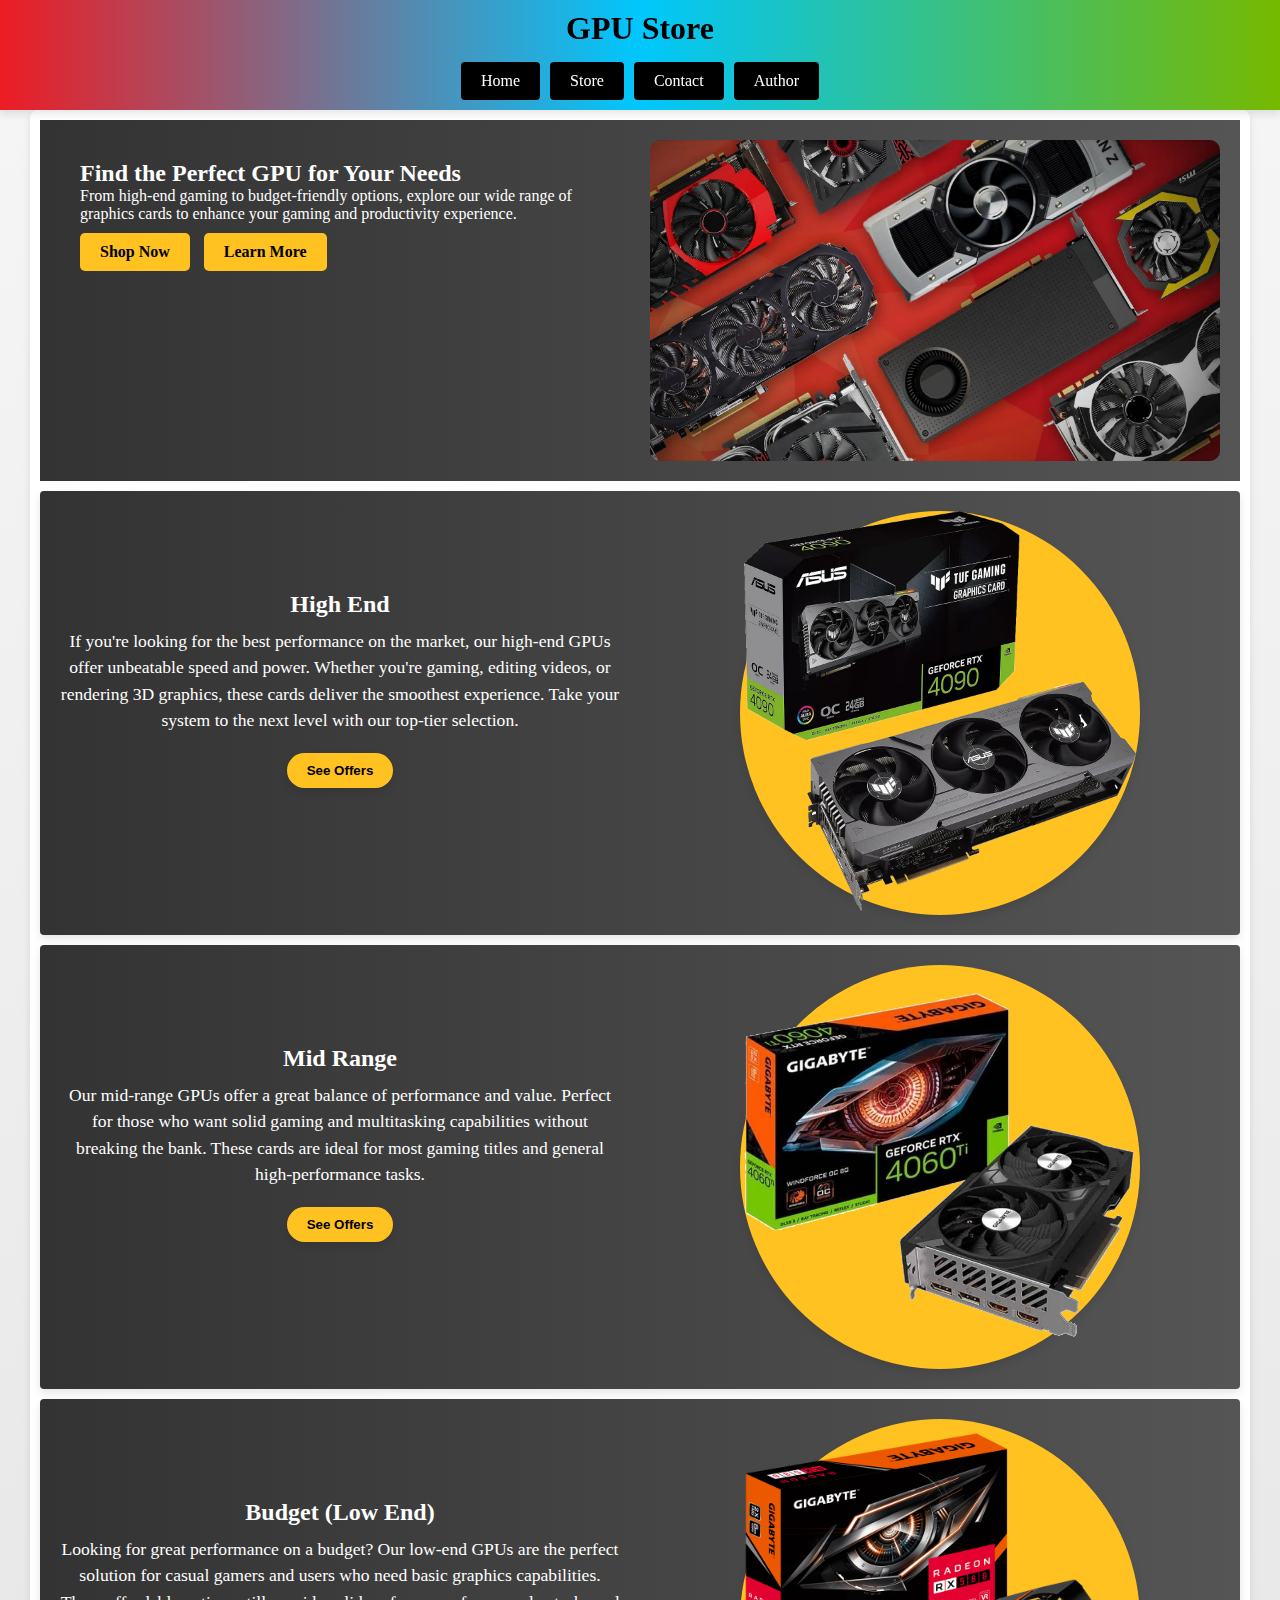
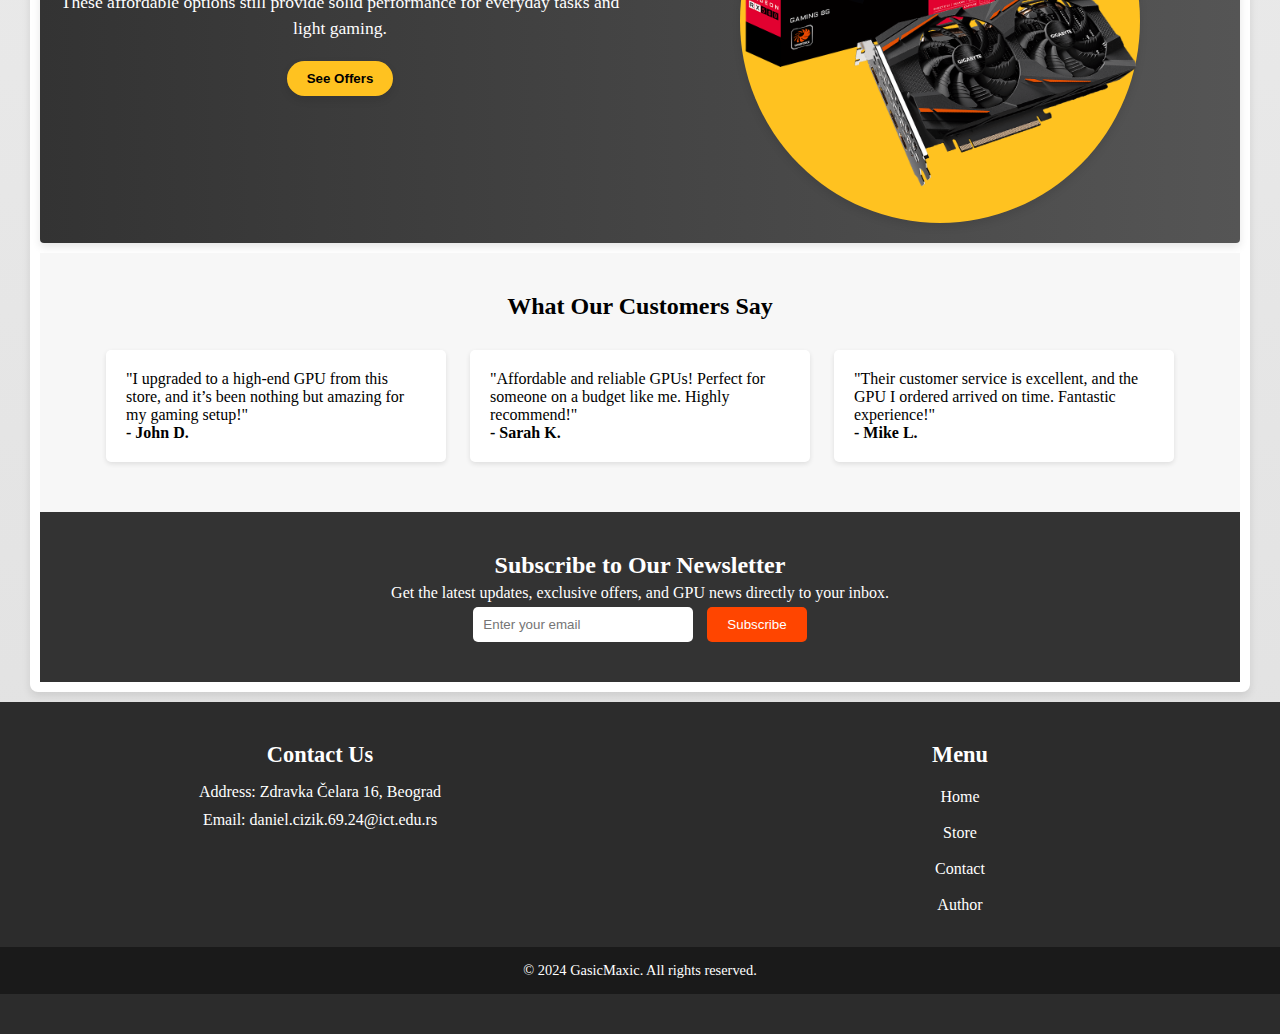
<file: index.html>
<!DOCTYPE html>
<html lang="en">
  <head>
    <meta charset="UTF-8" />
    <meta name="viewport" content="width=device-width, initial-scale=1.0" />
    <meta
      name="description"
      content="Browse our wide selection of high-end, mid-range, and budget graphic cards from top manufacturers like Nvidia, AMD, and Intel. Find the perfect GPU for gaming, video editing, and more, with detailed specifications and competitive prices."
    />
    <link rel="stylesheet" href="css/style.css" />
    <title>GPU.shop</title>
  </head>
  <body>
    <div id="wrapper">
      <header id="header">
        <h1>GPU Store</h1>
        <nav>
          <ul>
            <li>
              <a href="index.html">Home</a>
            </li>
            <li>
              <a href="/store/store.html">Store</a>
            </li>
            <li>
              <a href="#">Contact</a>
            </li>
            <li>
              <a href="#">Author</a>
            </li>
          </ul>
        </nav>
      </header>

      <div id="main">
        <!-- Hero Section -->
        <section class="hero">
          <div class="hero-text">
            <h2>Find the Perfect GPU for Your Needs</h2>
            <p>
              From high-end gaming to budget-friendly options, explore our wide
              range of graphics cards to enhance your gaming and productivity
              experience.
            </p>
            <div class="cta-buttons">
              <a href="/store/store.html">Shop Now</a>
              <a href="#">Learn More</a>
            </div>
          </div>
          <img
            src="img/banner.png"
            alt="Best gpus 2024:GPUs for every budget"
          />
        </section>

        <!-- Offers Section (Your Code) -->
        <div id="offers">
          <!-- High End Section -->
          <div class="offer">
            <div class="left">
              <div class="text">
                <h2>High End</h2>
                <p>
                  If you're looking for the best performance on the market, our
                  high-end GPUs offer unbeatable speed and power. Whether you're
                  gaming, editing videos, or rendering 3D graphics, these cards
                  deliver the smoothest experience. Take your system to the next
                  level with our top-tier selection.
                </p>
              </div>
              <div class="button">
                <a href="store/store.html?category=high-end">
                  <button>See Offers</button>
                </a>
              </div>
            </div>
            <div class="offerImage">
              <div class="offerImageBackground">
                <img
                  src="img/high-end-gpu.png"
                  alt="A three fan high end graphics card"
                />
              </div>
            </div>
          </div>

          <!-- Mid Range Section -->
          <div class="offer">
            <div class="left">
              <div class="text">
                <h2>Mid Range</h2>
                <p>
                  Our mid-range GPUs offer a great balance of performance and
                  value. Perfect for those who want solid gaming and
                  multitasking capabilities without breaking the bank. These
                  cards are ideal for most gaming titles and general
                  high-performance tasks.
                </p>
              </div>
              <div class="button">
                <a href="store/store.html?category=mid-range">
                  <button>See Offers</button>
                </a>
              </div>
            </div>
            <div class="offerImage">
              <div class="offerImageBackground">
                <img
                  src="img/mid-range-gpu.png"
                  alt="Mid range graphics card with dual fans"
                />
              </div>
            </div>
          </div>

          <!-- Budget/Low-End Section -->
          <div class="offer">
            <div class="left">
              <div class="text">
                <h2>Budget (Low End)</h2>
                <p>
                  Looking for great performance on a budget? Our low-end GPUs
                  are the perfect solution for casual gamers and users who need
                  basic graphics capabilities. These affordable options still
                  provide solid performance for everyday tasks and light gaming.
                </p>
              </div>
              <div class="button">
                <a href="store/store.html?category=budget">
                  <button>See Offers</button>
                </a>
              </div>
            </div>
            <div class="offerImage">
              <div class="offerImageBackground">
                <img
                  src="img/low-end-gpu.png"
                  alt="Budget-friendly low-end graphics card"
                />
              </div>
            </div>
          </div>
        </div>

        <!-- Testimonials Section -->
        <section class="testimonials">
          <h2>What Our Customers Say</h2>
          <div class="testimonial">
            <p>
              "I upgraded to a high-end GPU from this store, and it’s been
              nothing but amazing for my gaming setup!"
            </p>
            <h4>- John D.</h4>
          </div>
          <div class="testimonial">
            <p>
              "Affordable and reliable GPUs! Perfect for someone on a budget
              like me. Highly recommend!"
            </p>
            <h4>- Sarah K.</h4>
          </div>
          <div class="testimonial">
            <p>
              "Their customer service is excellent, and the GPU I ordered
              arrived on time. Fantastic experience!"
            </p>
            <h4>- Mike L.</h4>
          </div>
        </section>

        <!-- Newsletter Section -->
        <section class="newsletter">
          <h2>Subscribe to Our Newsletter</h2>
          <p>
            Get the latest updates, exclusive offers, and GPU news directly to
            your inbox.
          </p>
          <form>
            <input type="email" placeholder="Enter your email" required />
            <button type="submit">Subscribe</button>
          </form>
        </section>
      </div>

      <footer>
        <div class="footer-content">
          <div class="footer-section">
            <h3>Contact Us</h3>
            <p>Address: Zdravka Čelara 16, Beograd</p>
            <p>Email: daniel.cizik.69.24@ict.edu.rs</p>
          </div>
          <div class="footer-section">
            <h3>Menu</h3>
            <ul>
              <li><a href="index.html">Home</a></li>
              <li><a href="store/store.html">Store</a></li>
              <li><a href="#">Contact</a></li>
              <li><a href="#">Author</a></li>
            </ul>
          </div>
        </div>
        <div class="footer-bottom">
          <p>&copy; 2024 GasicMaxic. All rights reserved.</p>
        </div>
      </footer>
    </div>
  </body>
</html>
</file>
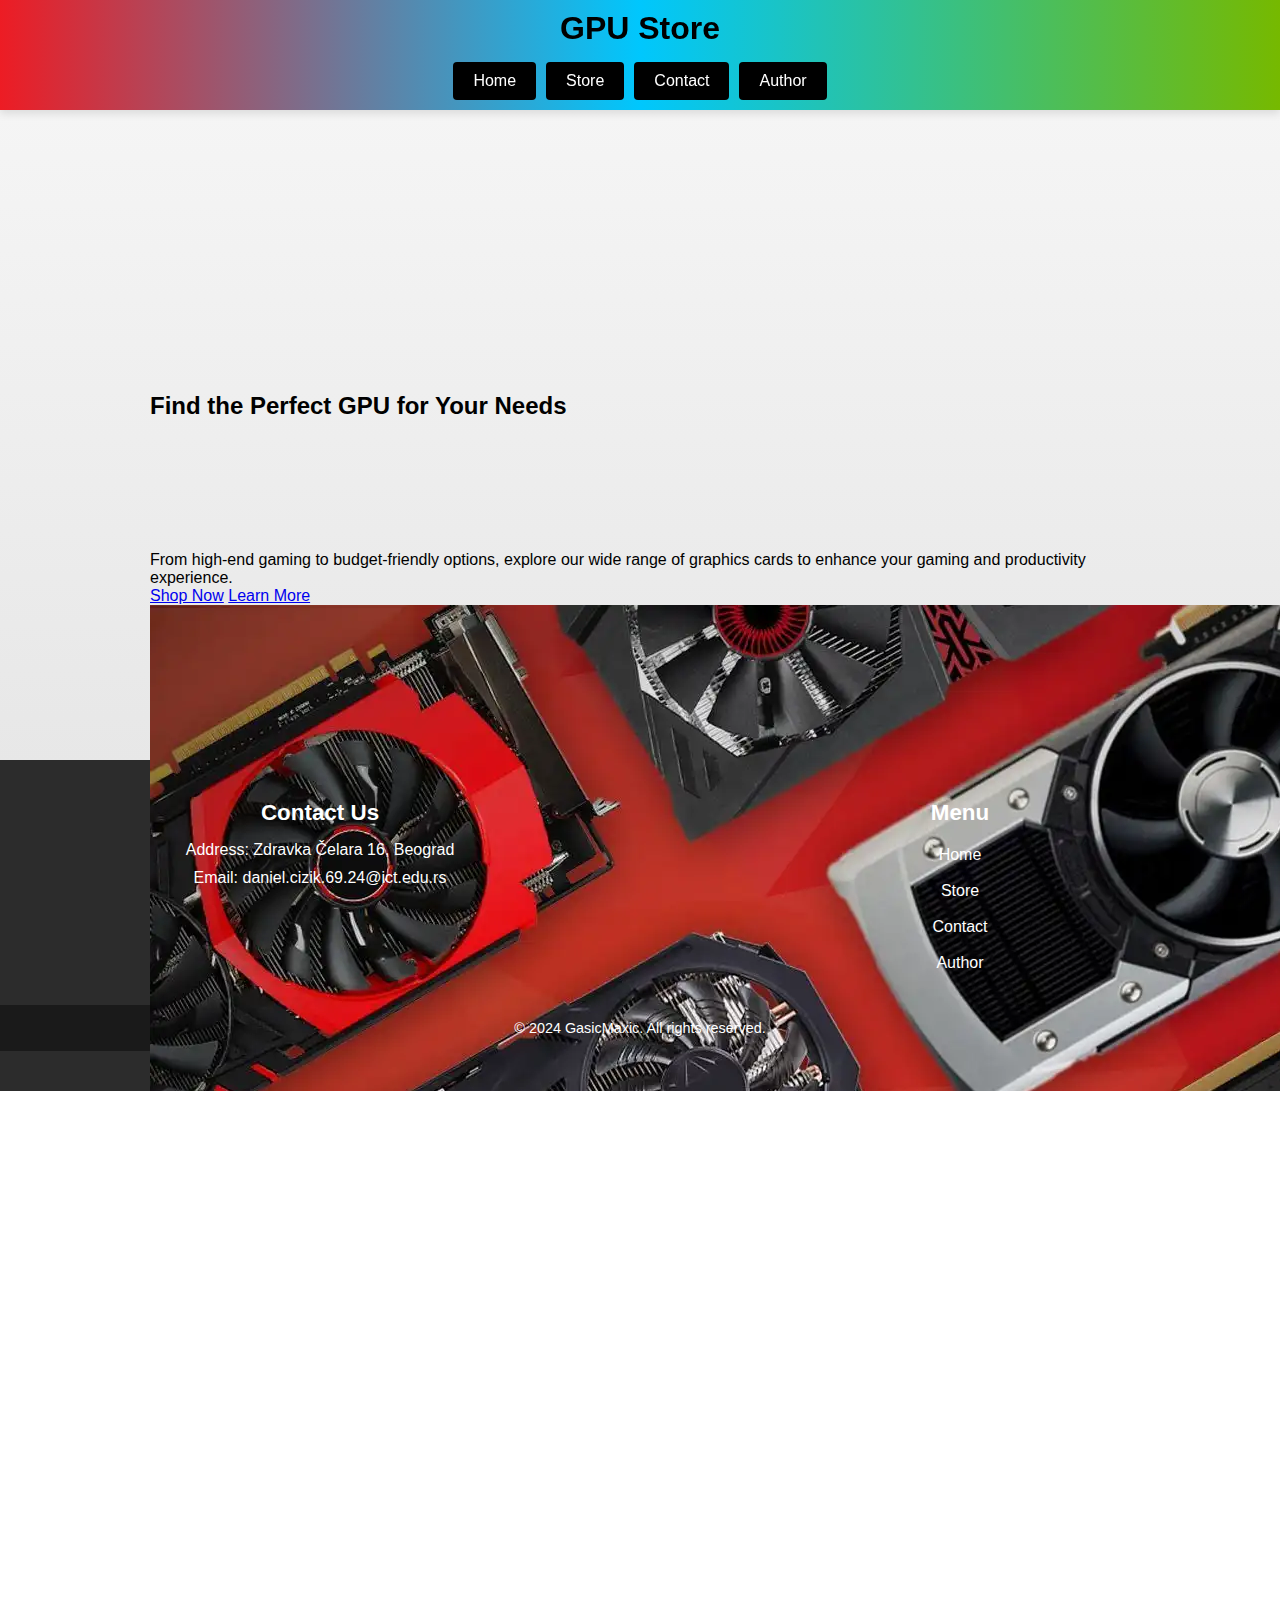
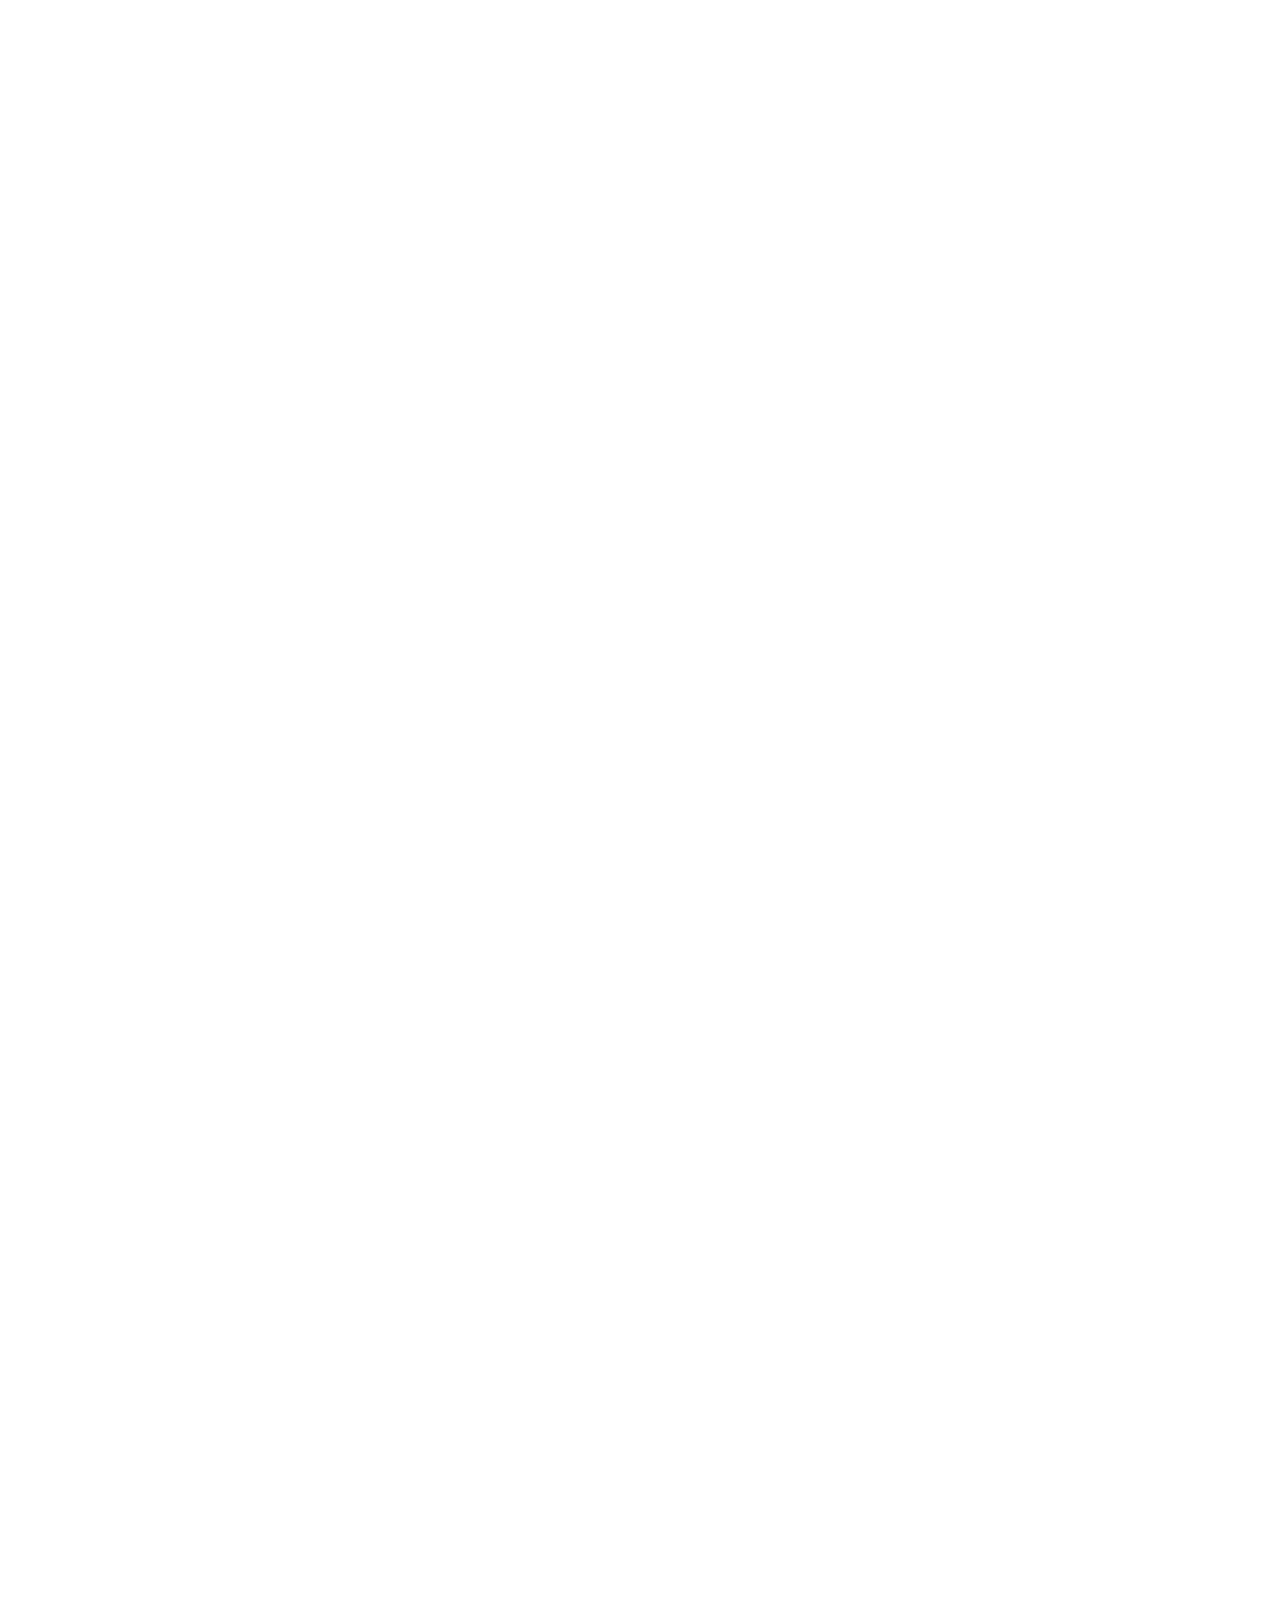
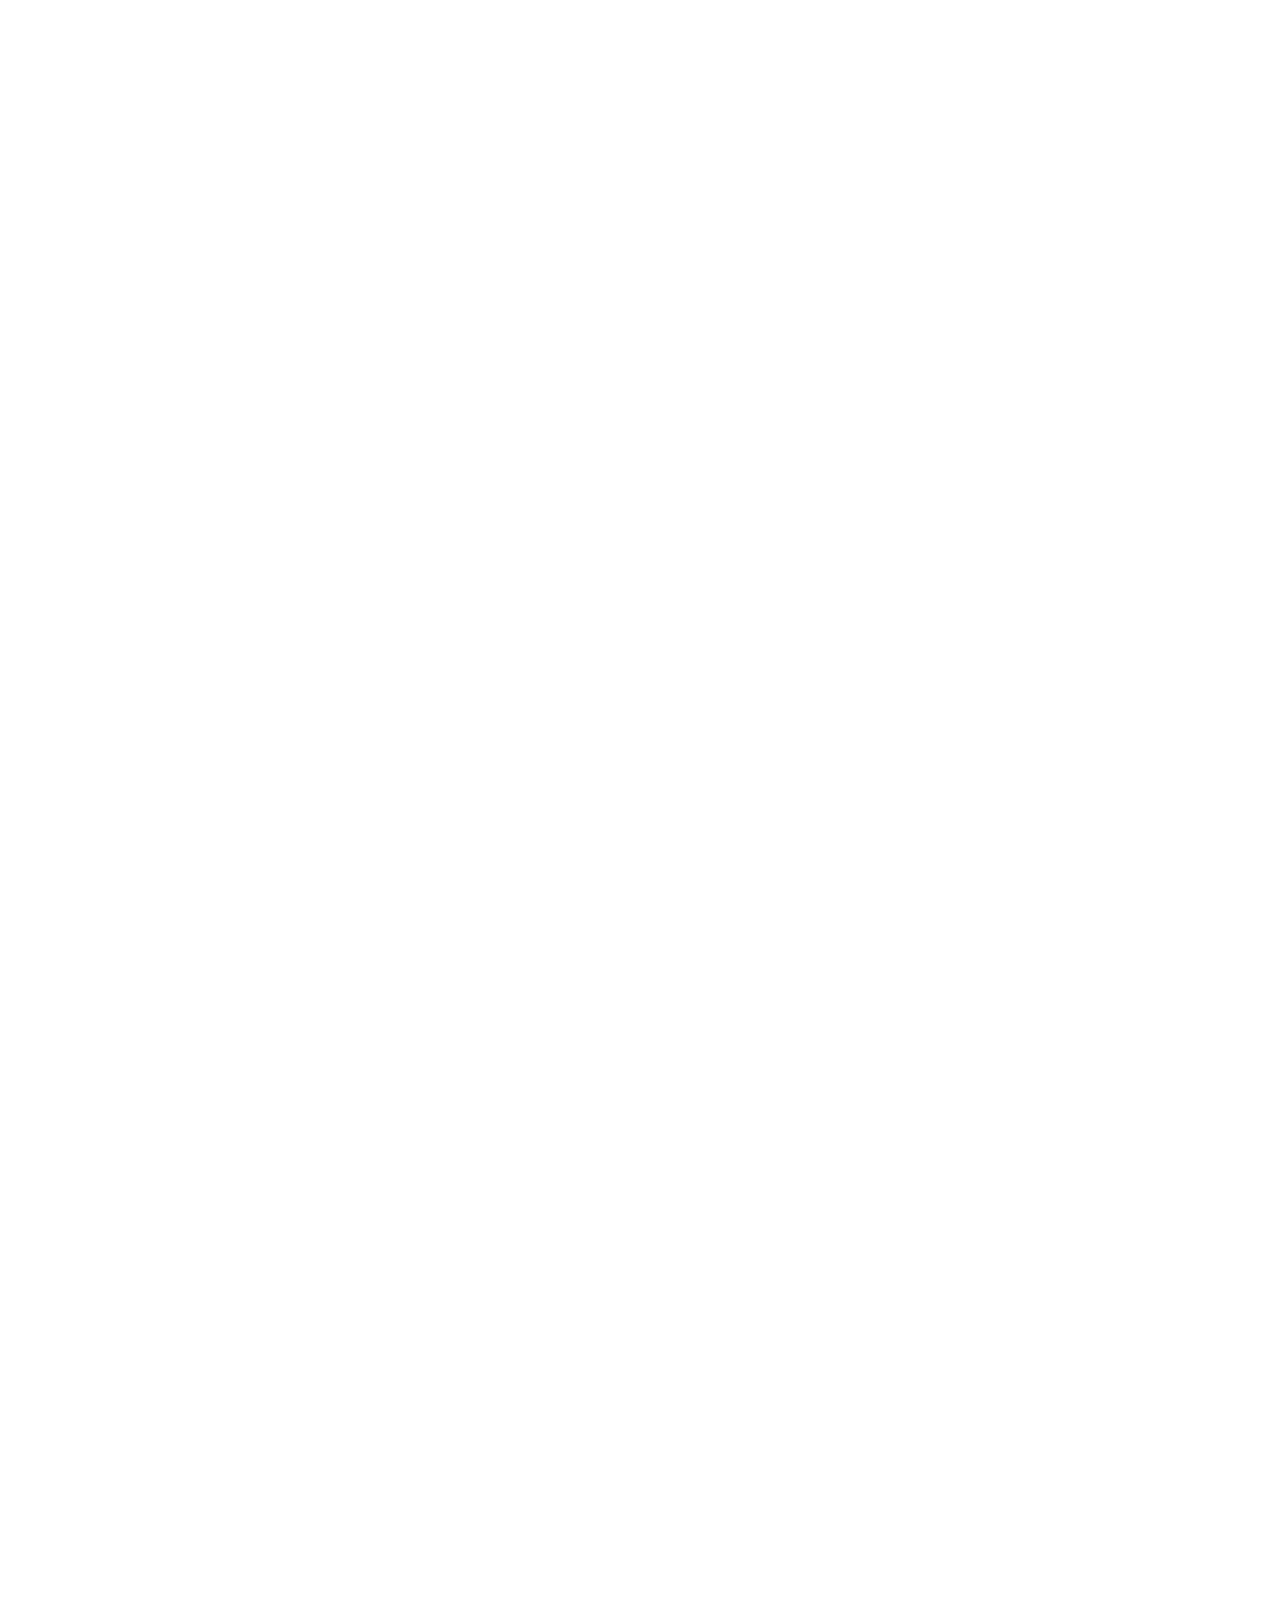
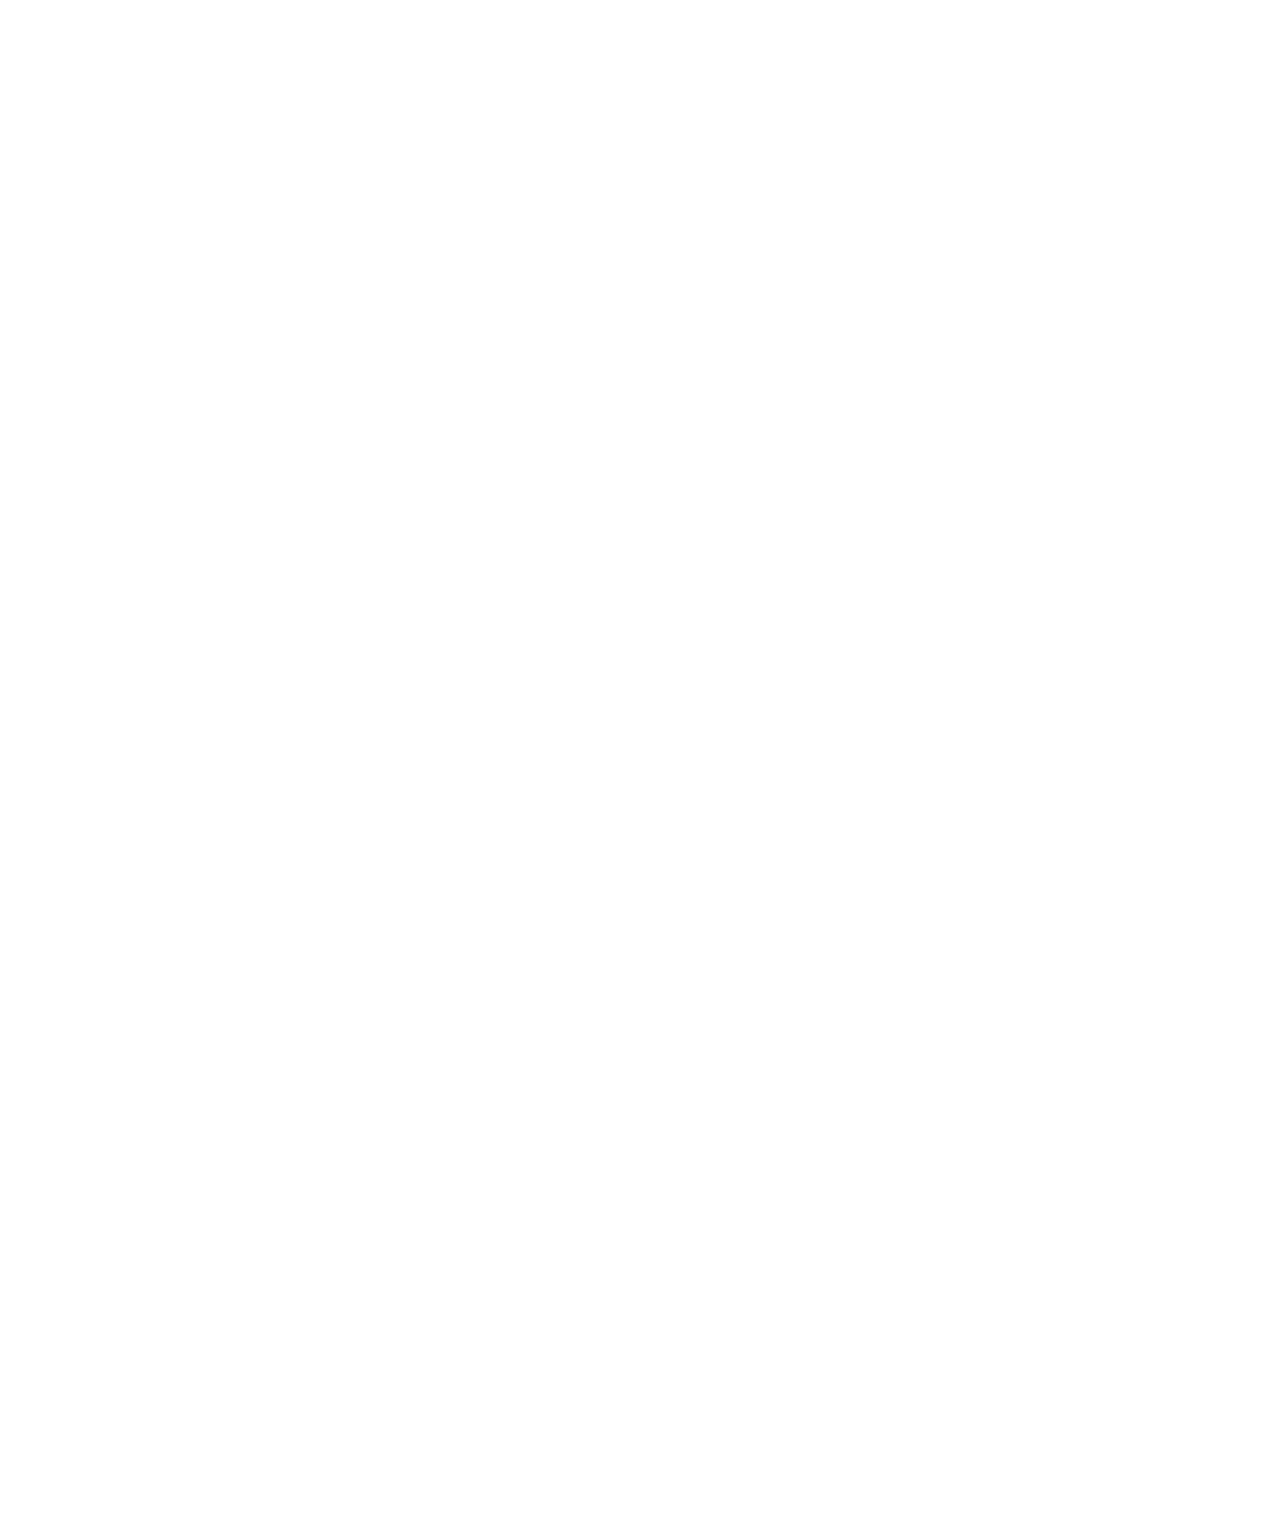
<file: GPU-Store/index.html>
<!DOCTYPE html>
<html lang="en">
  <head>
    <meta charset="UTF-8" />
    <meta name="viewport" content="width=device-width, initial-scale=1.0" />
    <meta
      name="description"
      content="Browse our wide selection of high-end, mid-range, and budget graphic cards from top manufacturers like Nvidia, AMD, and Intel. Find the perfect GPU for gaming, video editing, and more, with detailed specifications and competitive prices."
    />
    <link rel="stylesheet" href="./css/header.css" />
    <link rel="stylesheet" href="./css/footer.css" />
    <link rel="stylesheet" href="./css/autor.css" />
    <link rel="icon" href="./img/graphic-card.png" type="image/x-icon" />

    <title>GPU.shop</title>
  </head>
  <body>
    <div id="wrapper">
      <header id="header">
        <h1>GPU Store</h1>
        <nav>
          <ul>
            <li>
              <a href="./index.html">Home</a>
            </li>
            <li>
              <a href="./store/index.html">Store</a>
            </li>
            <li>
              <a href="./contact/index.html">Contact</a>
            </li>
            <li>
              <a href="./autor/index.html">Author</a>
            </li>
          </ul>
        </nav>
      </header>

      <div id="main">
        <!-- Hero Section -->
        <section class="hero">
          <div class="hero-text">
            <h2>Find the Perfect GPU for Your Needs</h2>
            <p>
              From high-end gaming to budget-friendly options, explore our wide
              range of graphics cards to enhance your gaming and productivity
              experience.
            </p>
            <div class="cta-buttons">
              <a href="./store/index.html">Shop Now</a>
              <a href="#">Learn More</a>
            </div>
          </div>
          <img
            src="./img/banner.png"
            alt="Best GPUs 2024: GPUs for every budget"
          />
        </section>

        <!-- Offers Section (Your Code) -->
        <div id="offers">
          <!-- High End Section -->
          <div class="offer">
            <div class="left">
              <div class="text">
                <h2>High End</h2>
                <p>
                  If you're looking for the best performance on the market, our
                  high-end GPUs offer unbeatable speed and power. Whether you're
                  gaming, editing videos, or rendering 3D graphics, these cards
                  deliver the smoothest experience. Take your system to the next
                  level with our top-tier selection.
                </p>
              </div>
              <div class="button">
                <a href="./store/index.html?category=high-end">
                  <button>See Offers</button>
                </a>
              </div>
            </div>
            <div class="offerImage">
              <div class="offerImageBackground">
                <img
                  src="./img/high-end-gpu.png"
                  alt="A three fan high end graphics card"
                />
              </div>
            </div>
          </div>

          <!-- Mid Range Section -->
          <div class="offer">
            <div class="left">
              <div class="text">
                <h2>Mid Range</h2>
                <p>
                  Our mid-range GPUs offer a great balance of performance and
                  value. Perfect for those who want solid gaming and
                  multitasking capabilities without breaking the bank. These
                  cards are ideal for most gaming titles and general
                  high-performance tasks.
                </p>
              </div>
              <div class="button">
                <a href="./store/index.html?category=mid-range">
                  <button>See Offers</button>
                </a>
              </div>
            </div>
            <div class="offerImage">
              <div class="offerImageBackground">
                <img
                  src="./img/mid-range-gpu.png"
                  alt="Mid range graphics card with dual fans"
                />
              </div>
            </div>
          </div>

          <!-- Budget/Low-End Section -->
          <div class="offer">
            <div class="left">
              <div class="text">
                <h2>Budget (Low End)</h2>
                <p>
                  Looking for great performance on a budget? Our low-end GPUs
                  are the perfect solution for casual gamers and users who need
                  basic graphics capabilities. These affordable options still
                  provide solid performance for everyday tasks and light gaming.
                </p>
              </div>
              <div class="button">
                <a href="./store/index.html?category=budget">
                  <button>See Offers</button>
                </a>
              </div>
            </div>
            <div class="offerImage">
              <div class="offerImageBackground">
                <img
                  src="./img/low-end-gpu.png"
                  alt="Budget-friendly low-end graphics card"
                />
              </div>
            </div>
          </div>
        </div>

        <!-- Testimonials Section -->
        <section class="testimonials">
          <h2>What Our Customers Say</h2>
          <div class="testimonial">
            <p>
              "I upgraded to a high-end GPU from this store, and it’s been
              nothing but amazing for my gaming setup!"
            </p>
            <h4>- John D.</h4>
          </div>
          <div class="testimonial">
            <p>
              "Affordable and reliable GPUs! Perfect for someone on a budget
              like me. Highly recommend!"
            </p>
            <h4>- Sarah K.</h4>
          </div>
          <div class="testimonial">
            <p>
              "Their customer service is excellent, and the GPU I ordered
              arrived on time. Fantastic experience!"
            </p>
            <h4>- Mike L.</h4>
          </div>
        </section>

        <!-- Newsletter Section -->
        <section class="newsletter">
          <h2>Subscribe to Our Newsletter</h2>
          <p>
            Get the latest updates, exclusive offers, and GPU news directly to
            your inbox.
          </p>
          <form>
            <input type="email" placeholder="Enter your email" required />
            <button type="submit">Subscribe</button>
          </form>
        </section>
      </div>

      <footer>
        <div class="footer-content">
          <div class="footer-section">
            <h3>Contact Us</h3>
            <p>Address: Zdravka Čelara 16, Beograd</p>
            <p>Email: daniel.cizik.69.24@ict.edu.rs</p>
          </div>
          <div class="footer-section">
            <h3>Menu</h3>
            <ul>
              <li><a href="./index.html">Home</a></li>
              <li><a href="./store/index.html">Store</a></li>
              <li><a href="./contact/index.html">Contact</a></li>
              <li><a href="./autor/index.html">Author</a></li>
            </ul>
          </div>
        </div>
        <div class="footer-bottom">
          <p>&copy; 2024 GasicMaxic. All rights reserved.</p>
        </div>
      </footer>
    </div>
  </body>
</html>
</file>
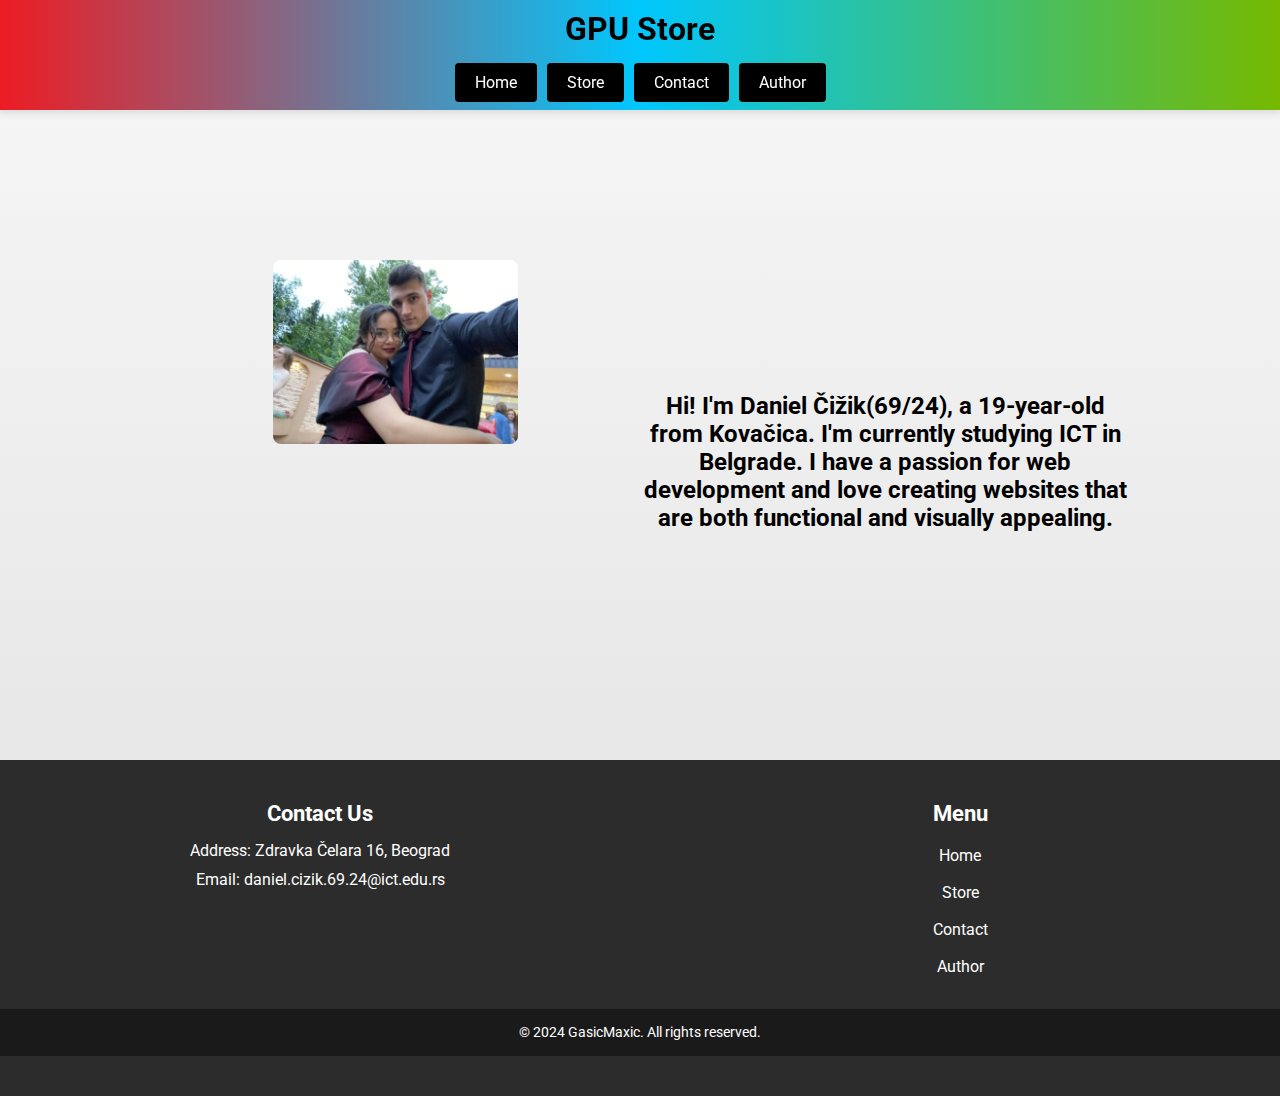
<file: GPU-Store/autor/index.html>
<!DOCTYPE html>
<html lang="en">
  <head>
    <meta name="description" content="Page about author of this website" />
    <meta charset="UTF-8" />
    <meta name="viewport" content="width=device-width, initial-scale=1.0" />
    <link rel="stylesheet" href="../css/header.css" />
    <link rel="stylesheet" href="../css/footer.css" />
    <link rel="stylesheet" href="../css/autor.css" />
    <link rel="icon" href="../img/graphic-card.png" type="image/x-icon" />
    <link
      href="https://fonts.googleapis.com/css2?family=Roboto:wght@400;700&family=Montserrat:wght@400;700&display=swap"
      rel="stylesheet"
    />
    <title>Daniel Cizik 69/24</title>
  </head>
  <body>
    <div id="wrapper">
      <header id="header">
        <h1>GPU Store</h1>
        <nav>
          <ul>
            <li>
              <a href="../index.html">Home</a>
            </li>
            <li>
              <a href="../store/index.html">Store</a>
            </li>
            <li>
              <a href="../contact/index.html">Contact</a>
            </li>
            <li>
              <a href="./autor/index.html">Author</a>
            </li>
          </ul>
        </nav>
      </header>
      <div id="main">
        <div id="content">
          <div id="image">
            <img src="../img/IMG_4141.jpg" alt="picture with girlfriend" />
            <!--slike imam samo sa devojkom ili u teretani pa eto ovo je bolja opcija-->
          </div>
          <div id="text">
            <h2>
              Hi! I'm Daniel Čižik(69/24), a 19-year-old from Kovačica. I'm
              currently studying ICT in Belgrade. I have a passion for web
              development and love creating websites that are both functional
              and visually appealing.
            </h2>
          </div>
        </div>
      </div>
      <footer>
        <div class="footer-content">
          <div class="footer-section">
            <h3>Contact Us</h3>
            <p>Address: Zdravka Čelara 16, Beograd</p>
            <p>Email: daniel.cizik.69.24@ict.edu.rs</p>
          </div>
          <div class="footer-section">
            <h3>Menu</h3>
            <ul>
              <li><a href="..\index.html">Home</a></li>
              <li><a href="../store/index.html">Store</a></li>
              <li><a href="../contact/index.html">Contact</a></li>
              <li><a href="./autor/index.html">Author</a></li>
            </ul>
          </div>
        </div>
        <div class="footer-bottom">
          <p>&copy; 2024 GasicMaxic. All rights reserved.</p>
        </div>
      </footer>
    </div>
  </body>
</html>
</file>
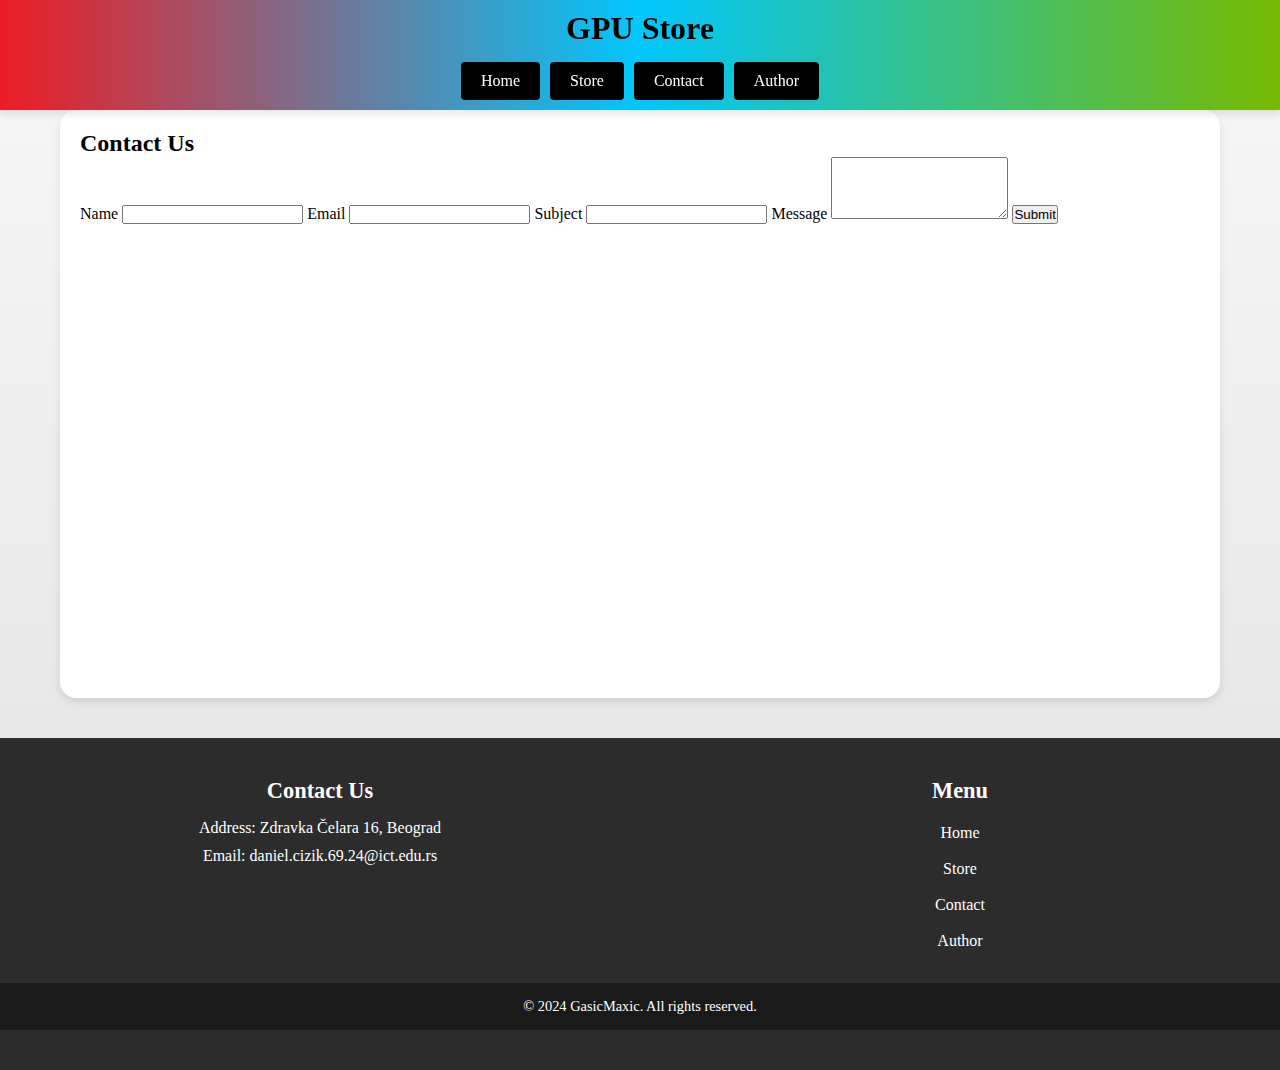
<file: GPU-Store/contact/index.html>
<!DOCTYPE html>
<html lang="en">
  <head>
    <meta charset="UTF-8" />
    <meta name="viewport" content="width=device-width, initial-scale=1.0" />
    <link rel="stylesheet" href="../css/header.css" />
    <link rel="stylesheet" href="../css/footer.css" />
    <link rel="stylesheet" href="../css/storeStyle.css" />
    <link rel="icon" href="../img/graphic-card.png" type="image/x-icon" />

    <title>Contact</title>
  </head>
  <body>
    <div id="wrapper">
      <header id="header">
        <h1>GPU Store</h1>
        <nav>
          <ul>
            <li>
              <a href="../index.html">Home</a>
            </li>
            <li>
              <a href="../index.html">Store</a>
            </li>
            <li>
              <a href="./contact/index.html">Contact</a>
            </li>
            <li>
              <a href="../autor/index.html">Author</a>
            </li>
          </ul>
        </nav>
      </header>
      <div id="main">
        <div class="contact-container">
          <div class="form-container">
            <h2>Contact Us</h2>
            <form action="#" method="POST">
              <label for="name">Name</label>
              <input type="text" id="name" name="name" required />

              <label for="email">Email</label>
              <input type="email" id="email" name="email" required />

              <label for="subject">Subject</label>
              <input type="text" id="subject" name="subject" required />

              <label for="message">Message</label>
              <textarea
                id="message"
                name="message"
                rows="4"
                required
              ></textarea>

              <button type="submit">Submit</button>
            </form>
          </div>
          <div class="map-container">
            <div id="map">
              <iframe
                src="https://www.google.com/maps/embed?pb=!1m18!1m12!1m3!1d1817.6675004091446!2d20.484082188474677!3d44.81456398887806!2m3!1f0!2f0!3f0!3m2!1i1024!2i768!4f13.1!3m3!1m2!1s0x475a7a9609031735%3A0xc17ed71f59ac4725!2sICT%20College!5e0!3m2!1sen!2srs!4v1733001762895!5m2!1sen!2srs"
                width="600"
                height="450"
                style="border: 0"
                allowfullscreen=""
                loading="lazy"
                referrerpolicy="no-referrer-when-downgrade"
              ></iframe>
            </div>
          </div>

          <!-- Contact Form -->
        </div>
      </div>
      <footer>
        <div class="footer-content">
          <div class="footer-section">
            <h3>Contact Us</h3>
            <p>Address: Zdravka Čelara 16, Beograd</p>
            <p>Email: daniel.cizik.69.24@ict.edu.rs</p>
          </div>
          <div class="footer-section">
            <h3>Menu</h3>
            <ul>
              <li><a href="..\index.html">Home</a></li>
              <li><a href="../store/index.html">Store</a></li>
              <li><a href="./contact/index.html">Contact</a></li>
              <li><a href="../autor/index.html">Author</a></li>
            </ul>
          </div>
        </div>
        <div class="footer-bottom">
          <p>&copy; 2024 GasicMaxic. All rights reserved.</p>
        </div>
      </footer>
    </div>
  </body>
</html>
</file>
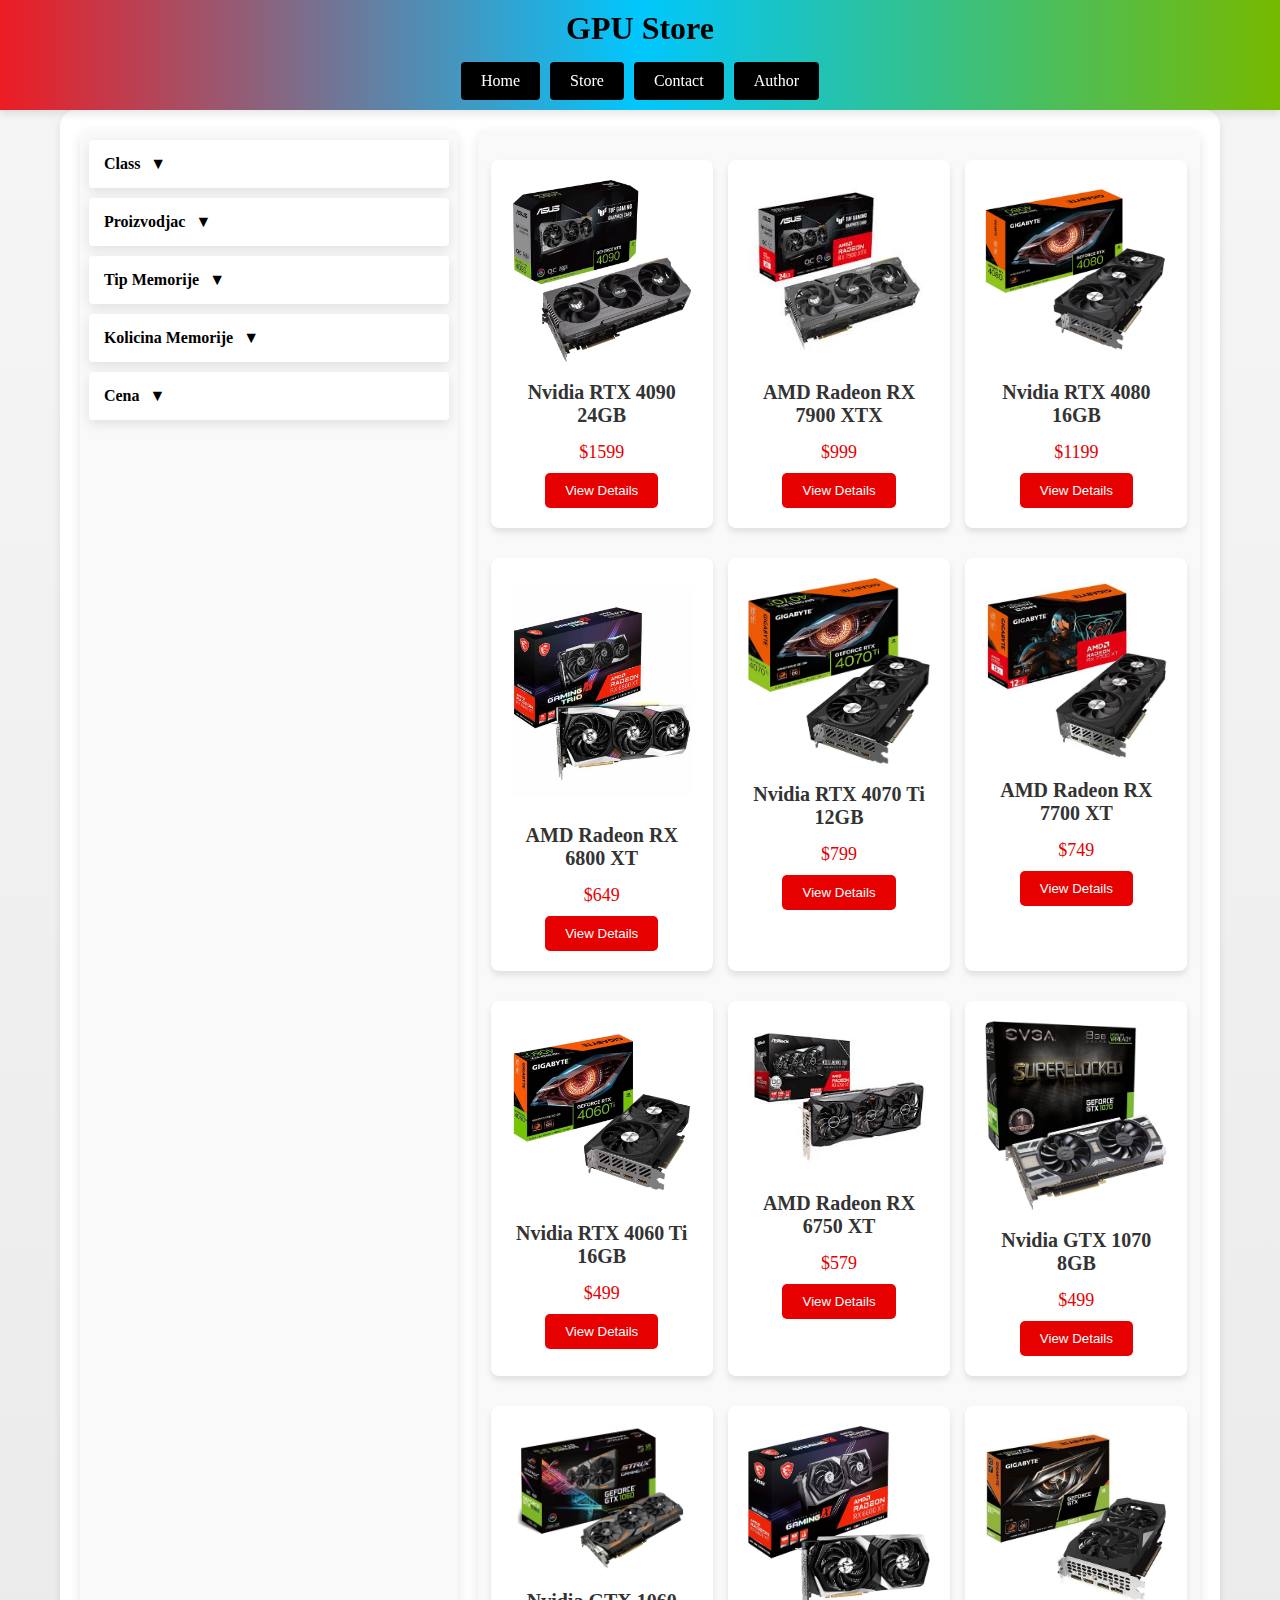
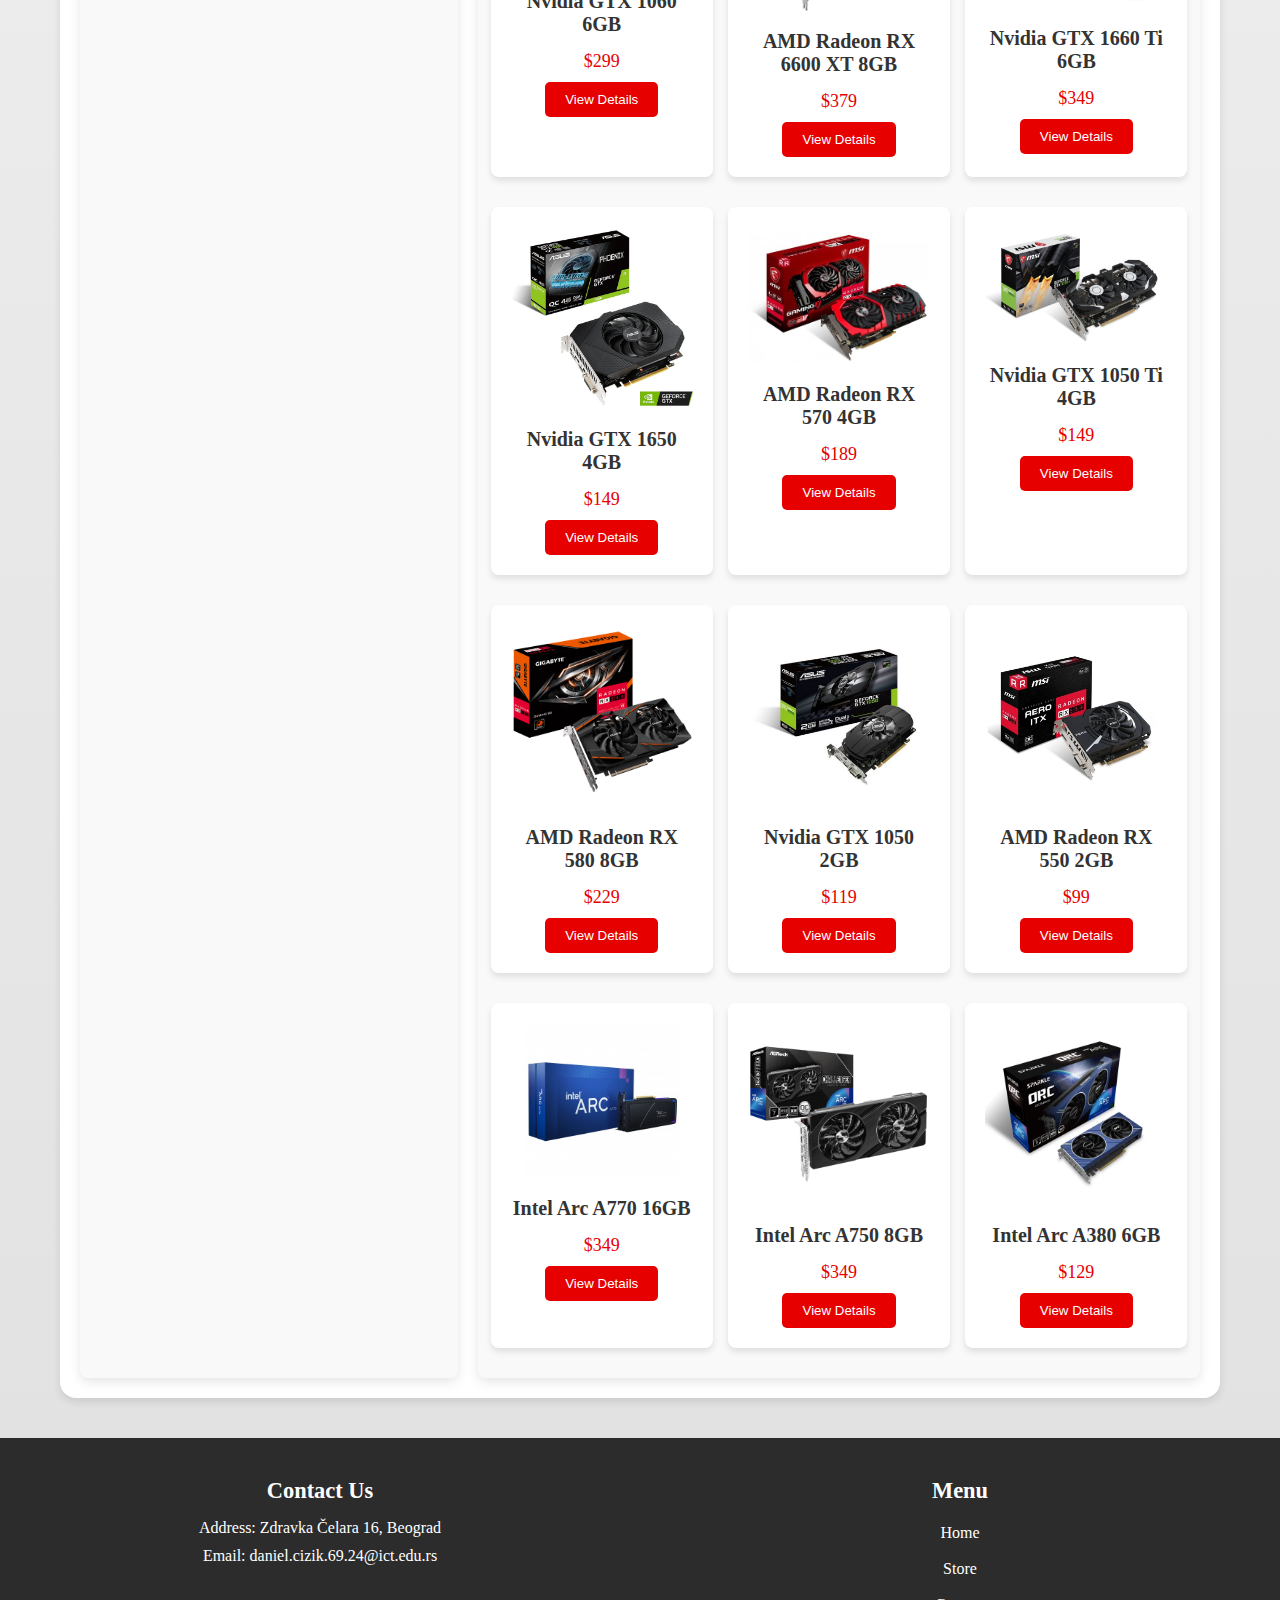
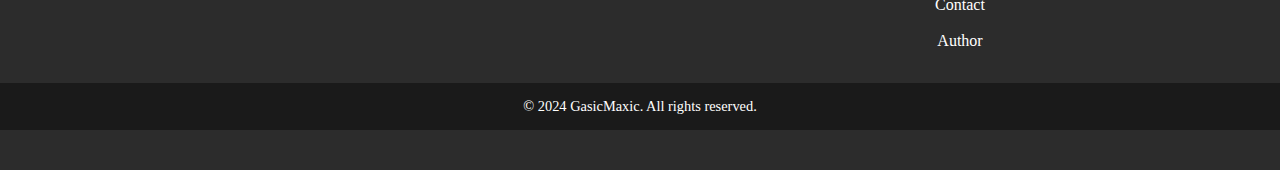
<file: GPU-Store/store/index.html>
<!DOCTYPE html>
<html lang="en">
  <head>
    <meta name="description" content="Explore our online store offering a variety of graphic cards including the latest models from Nvidia, AMD, and Intel. Use filters to easily find products by manufacturer, memory type, price, and more to make an informed purchase.">
    <meta charset="UTF-8" />
    <meta name="viewport" content="width=device-width, initial-scale=1.0" />
    <link
      href="https://fonts.googleapis.com/css2?family=Roboto:wght@400;700&family=Montserrat:wght@400;700&display=swap"
      rel="stylesheet"
    />
    <link rel="stylesheet" href="../css/header.css" />
    <link rel="stylesheet" href="../css/footer.css" />
    <link rel="stylesheet" href="../css/storeStyle.css" />
    <link rel="icon" href="../img/graphic-card.png" type="image/x-icon" />
    
    <script src="../js/filteri.js"></script>
    <script src="../js/genProd.js"></script>
    

    
    <title>GPU.shop</title>
  </head>
  <body>
    <div id="wrapper">
      <header id="header">
        <h1>GPU Store</h1>
        <nav>
            <ul>
              <li>
                <a href="../index.html">Home</a>
              </li>
              <li>
                <a href="./index.html">Store</a>
              </li>
              <li>
                <a href="../contact/index.html">Contact</a>
              </li>
              <li>
                <a href="../autor/index.html">Author</a>
              </li>
              
            </ul>
        </nav>
      </header>
      <div id="main">
        <div id="left">
          <div id="filters">
            <div class="filter">      
              <h2>Class</h2>
                <div class="checkboxes">
                  <input type="checkbox" name="high-end" id="high-end" />
                  <label for="high-end"> High-end</label>
                </br>
                  <input type="checkbox" name="mid-range" id="mid-range" />
                  <label for="mid-range"> Mid-range</label>
                </br>
                  <input type="checkbox" name="budget" id="budget" />
                  <label for="budget"> Budget</label>
                </div>
            </div>
            <div class="filter">      
                  <h2>Proizvodjac</h2>
                    <div class="checkboxes">
                      <input type="checkbox" name="AMD" id="AMD" />
                      <label for="AMD"> AMD</label>
                    </br>
                      <input type="checkbox" name="Intel" id="Intel" />
                      <label for="Intel"> Intel</label>
                    </br>
                      <input type="checkbox" name="Nvidia" id="Nvidia" />
                      <label for="Nvidia"> Nvidia</label>
                    </div>
                </div>
            <div class="filter">      
              <h2>Tip Memorije</h2>
                <div class="checkboxes">
                      
                  <input type="checkbox" name="GDDR5" id="GDDR5" />
                  <label for="GDDR5"> GDDR5</label><br>         
                  <input type="checkbox" name="GDDR6" id="GDDR6" />
                  <label for="GDDR6"> GDDR6</label><br>           
                  <input type="checkbox" name="GDDR6X" id="GDDR6X" />
                  <label for="GDDR6X"> GDDR6X</label>
                </div>
            </div>
            <div class="filter">      
              <h2>Kolicina Memorije</h2>      
                <div class="checkboxes">
                              
                  <input type="checkbox" name="2GB" id="2GB" />
                  <label for="2GB"> 2GB</label><br>           
                  <input type="checkbox" name="4GB" id="4GB" />
                  <label for="4GB"> 4GB</label><br>           
                  <input type="checkbox" name="6GB" id="6GB" />
                  <label for="6GB"> 6GB</label><br>             
                  <input type="checkbox" name="8GB" id="8GB" />
                  <label for="8GB"> 8GB</label><br>             
                  <input type="checkbox" name="12GB" id="12GB" />
                  <label for="12GB"> 12GB</label><br>             
                  <input type="checkbox" name="16GB" id="16GB" />
                  <label for="16GB"> 16GB</label><br>              
                  <input type="checkbox" name="24GB" id="24GB" />
                  <label for="24GB"> 24GB</label>
                </div>
            </div>
            <div class="filter">
              <h2 class="toggle">Cena</h2>
              <div class="checkboxes">
                <label for="cenamin">Min:</label>
                <input type="number" name="cenamin" id="cenamin" placeholder="0" value="1">
                
                <label for="cenamax">Max:</label>
                <input type="number" name="cenamax" id="cenamax" placeholder="1399" value="1599">
              </div>
            </div>
            
          </div>
        </div>
        <div id="right">
          <div id="products">
  
          </div>
        </div>
      </div>
      <footer>
        <div class="footer-content">
            <div class="footer-section">
                <h3>Contact Us</h3>
                <p>Address: Zdravka Čelara 16, Beograd</p>
                <p>Email: daniel.cizik.69.24@ict.edu.rs</p>
            </div>
            <div class="footer-section">
                <h3>Menu</h3>
                <ul>
                  <li><a href="..\index.html">Home</a></li>                
                  <li><a href="./index.html">Store</a></li>
                  <li><a href="../contact/index.html">Contact</a></li>
                  <li><a href="../autor/index.html">Author</a></li>
                </ul>
            </div>
        </div>
        <div class="footer-bottom">
            <p>&copy; 2024 GasicMaxic. All rights reserved.</p>
        </div>
    </footer>
    </div>
  </body>
</html>
</file>
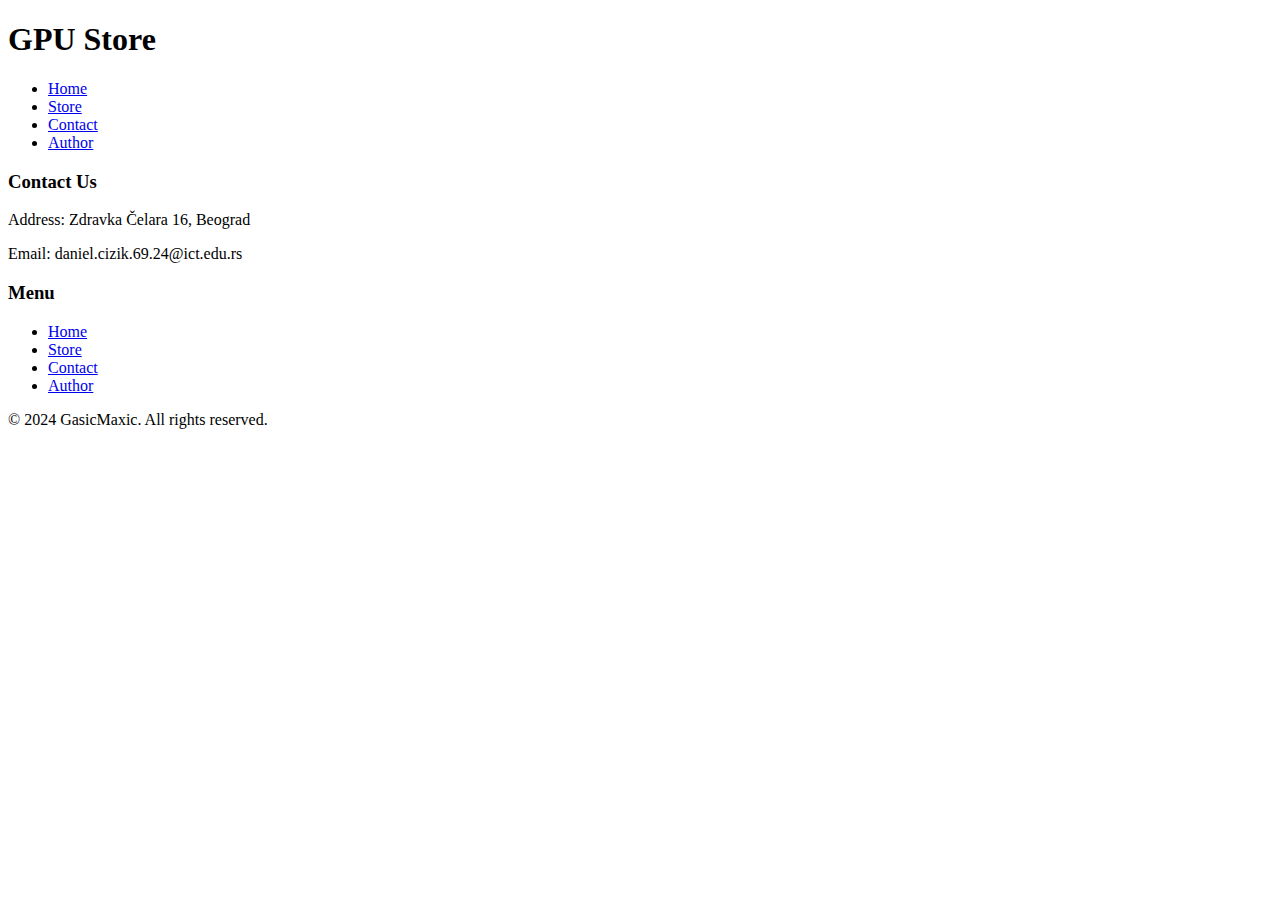
<file: contact/contact.html>
<!DOCTYPE html>
<html lang="en">
  <head>
    <meta charset="UTF-8" />
    <meta name="viewport" content="width=device-width, initial-scale=1.0" />
    <title>Contact</title>
  </head>
  <body>
    <div id="wrapper">
      <header id="header">
        <h1>GPU Store</h1>
        <nav>
          <ul>
            <li>
              <a href="index.html">Home</a>
            </li>
            <li>
              <a href="/store/store.html">Store</a>
            </li>
            <li>
              <a href="/contact/contact.html">Contact</a>
            </li>
            <li>
              <a href="/autor/autor.html">Author</a>
            </li>
          </ul>
        </nav>
      </header>
      <footer>
        <div class="footer-content">
          <div class="footer-section">
            <h3>Contact Us</h3>
            <p>Address: Zdravka Čelara 16, Beograd</p>
            <p>Email: daniel.cizik.69.24@ict.edu.rs</p>
          </div>
          <div class="footer-section">
            <h3>Menu</h3>
            <ul>
              <li><a href="index.html">Home</a></li>
              <li><a href="store/store.html">Store</a></li>
              <li><a href="#">Contact</a></li>
              <li><a href="#">Author</a></li>
            </ul>
          </div>
        </div>
        <div class="footer-bottom">
          <p>&copy; 2024 GasicMaxic. All rights reserved.</p>
        </div>
      </footer>
    </div>
  </body>
</html>
</file>
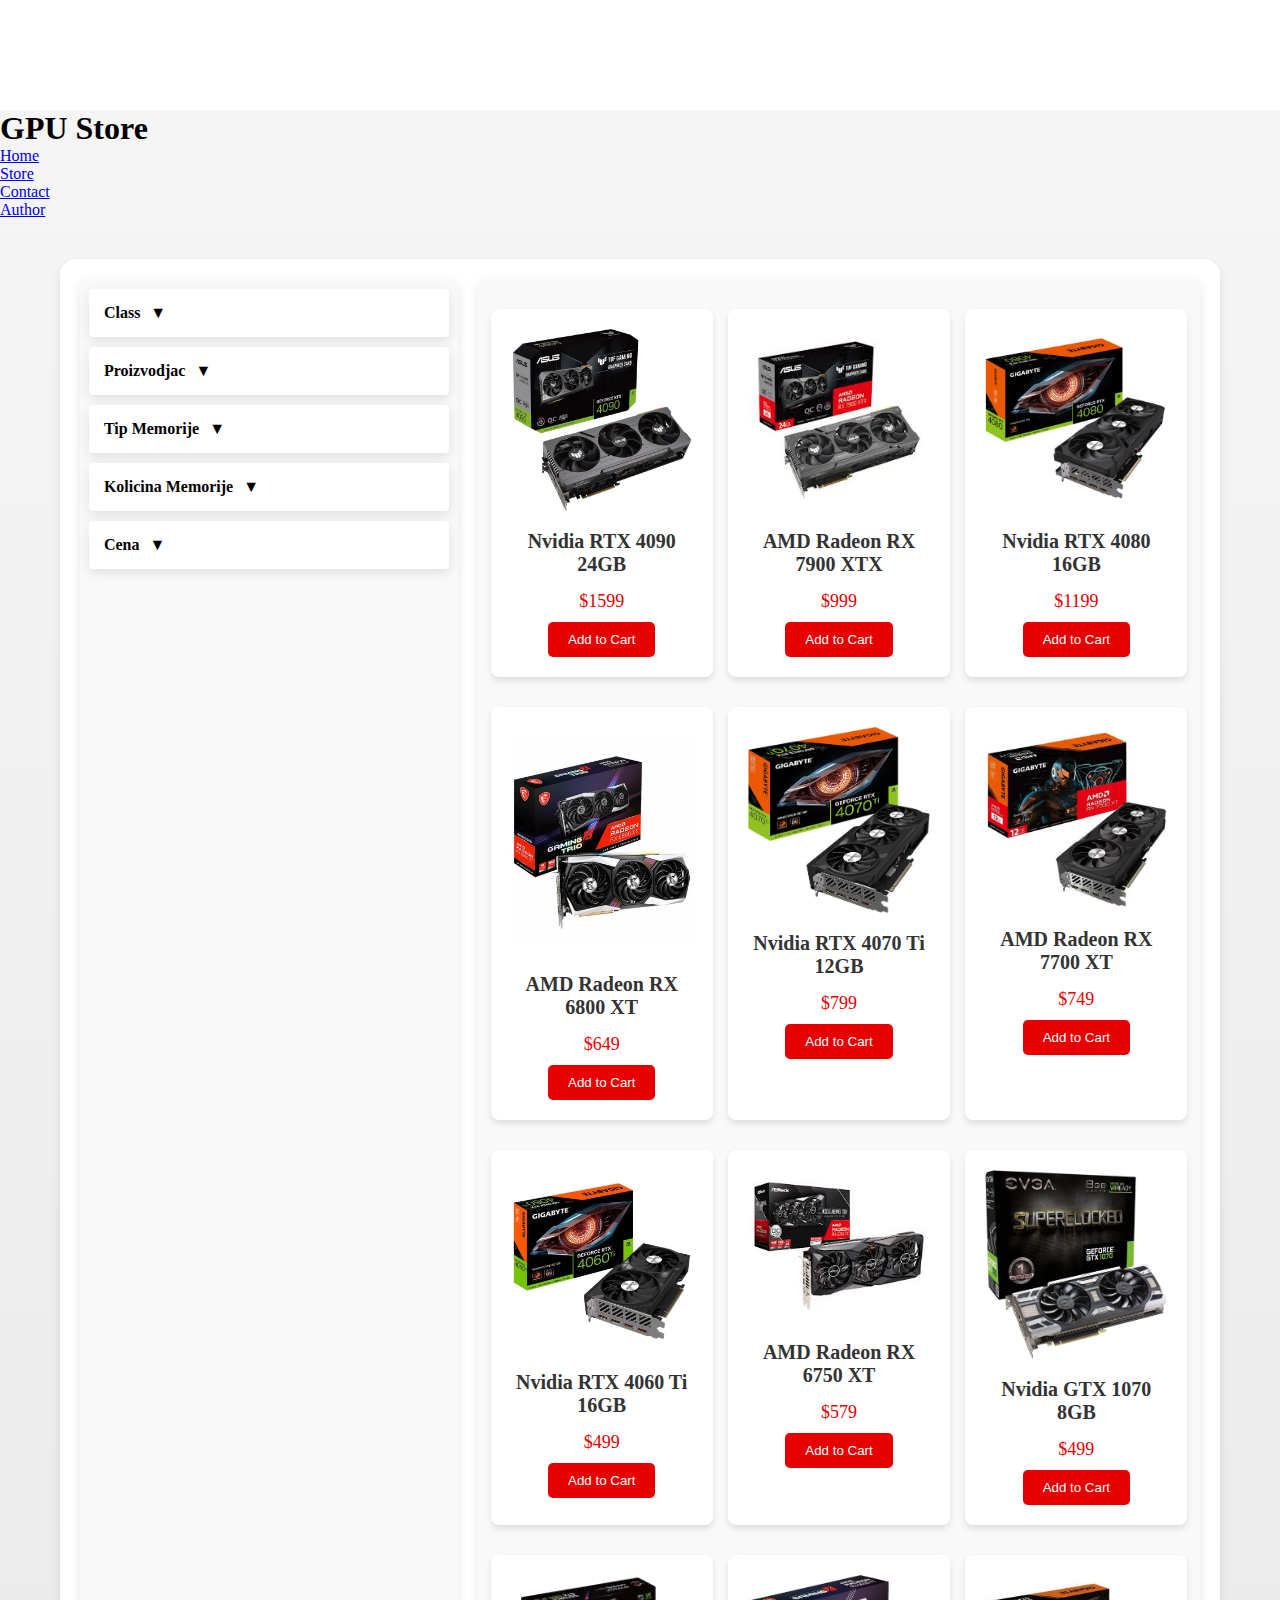
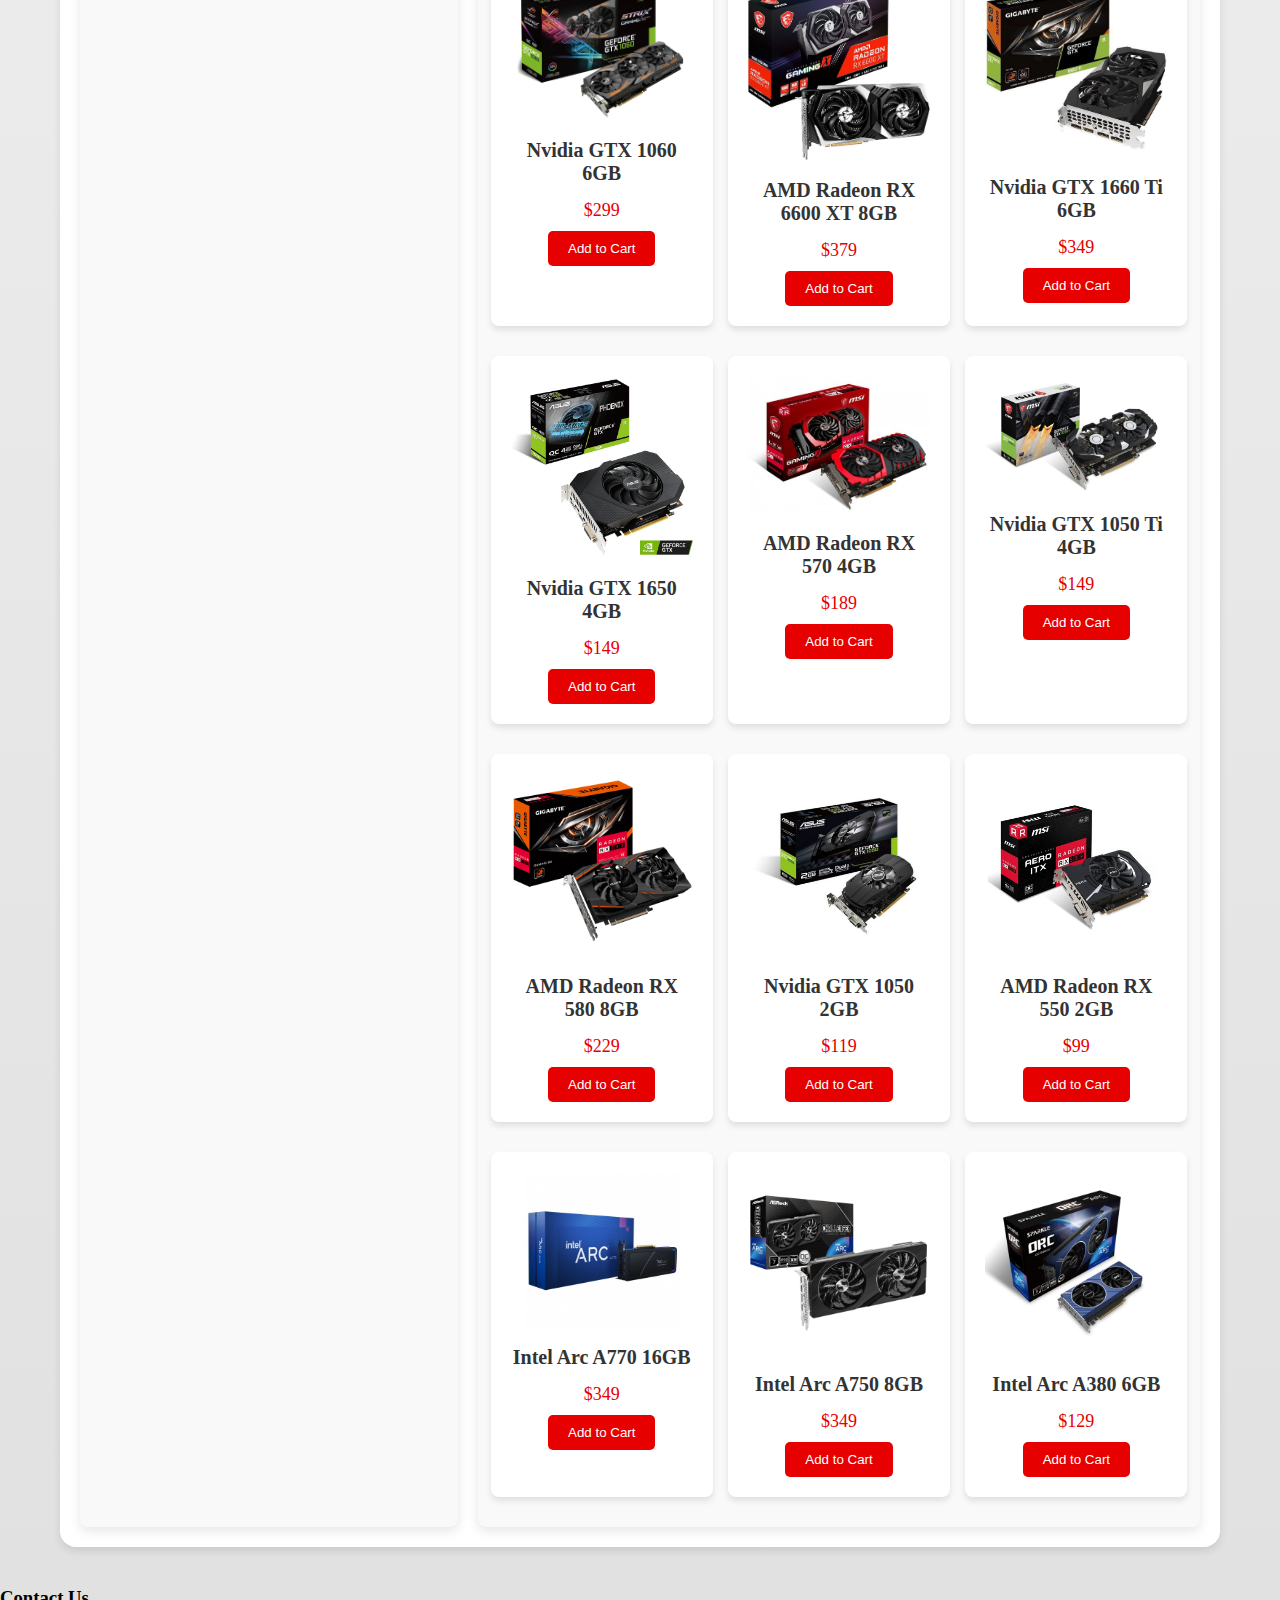
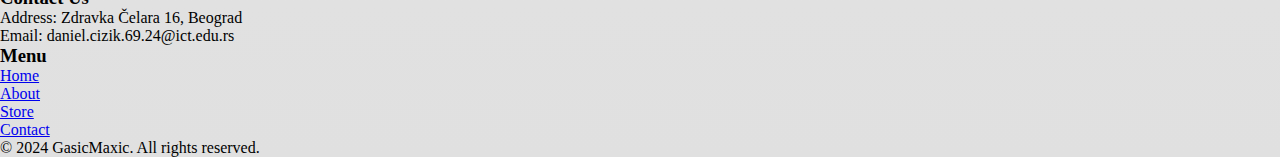
<file: store/store.html>
<!DOCTYPE html>
<html lang="en">
  <head>
    <meta charset="UTF-8" />
    <meta name="viewport" content="width=device-width, initial-scale=1.0" />
    <link rel="stylesheet" href="..\css/storeStyle.css" />
    <script src="/js/filteri.js"></script>
    <script src="/js/genProd.js"></script>
    <title>Gas</title>
  </head>
  <body>
    <div id="wrapper">
      <header id="header">
        <h1>GPU Store</h1>
        <nav>
          <ul>
            <li>
              <a href="\index.html">Home</a>
            </li>
            <li>
              <a href="/store/store.html">Store</a>
            </li>
            <li>
              <a href="#">Contact</a>
            </li>
            <li>
              <a href="#">Author</a>
            </li>
          </ul>
        </nav>
      </header>
      <div id="main">
        <div id="left">
          <div id="filters">
            <div class="filter">      
              <h2>Class</h2>
                <div class="checkboxes">
                  <input type="checkbox" name="high-end" id="high-end" />
                  <label for="high-end"> High-end</label>
                </br>
                  <input type="checkbox" name="mid-range" id="mid-range" />
                  <label for="mid-range"> Mid-range</label>
                </br>
                  <input type="checkbox" name="budget" id="budget" />
                  <label for="budget"> Budget</label>
                </div>
            </div>
            <div class="filter">      
                  <h2>Proizvodjac</h2>
                    <div class="checkboxes">
                      <input type="checkbox" name="AMD" id="AMD" />
                      <label for="AMD"> AMD</label>
                    </br>
                      <input type="checkbox" name="Intel" id="Intel" />
                      <label for="Intel"> Intel</label>
                    </br>
                      <input type="checkbox" name="nvidia" id="nvidia" />
                      <label for="nvidia"> Nvidia</label>
                    </div>
                </div>
            <div class="filter">      
              <h2>Tip Memorije</h2>
                <div class="checkboxes">
                  <input type="checkbox" name="GDDR3" id="GDDR3" />
                  <label for="GDDR3"> GDDR3</label><br>        
                  <input type="checkbox" name="GDDR5" id="GDDR5" />
                  <label for="GDDR5"> GDDR5</label><br>         
                  <input type="checkbox" name="GDDR6" id="GDDR6" />
                  <label for="GDDR6"> GDDR6</label><br>           
                  <input type="checkbox" name="GDDR6X" id="GDDR6X" />
                  <label for="GDDR6X"> GDDR6X</label>
                </div>
            </div>
            <div class="filter">      
              <h2>Kolicina Memorije</h2>      
                <div class="checkboxes">
                  <input type="checkbox" name="1GB" id="1GB" />
                  <label for="1GB"> 1GB</label><br>              
                  <input type="checkbox" name="2GB" id="2GB" />
                  <label for="2GB"> 2GB</label><br>           
                  <input type="checkbox" name="4GB" id="4GB" />
                  <label for="4GB"> 4GB</label><br>           
                  <input type="checkbox" name="6GB" id="6GB" />
                  <label for="6GB"> 6GB</label><br>             
                  <input type="checkbox" name="8GB" id="8GB" />
                  <label for="8GB"> 8GB</label><br>             
                  <input type="checkbox" name="12GB" id="12GB" />
                  <label for="12GB"> 12GB</label><br>             
                  <input type="checkbox" name="16GB" id="16GB" />
                  <label for="16GB"> 16GB</label><br>              
                  <input type="checkbox" name="24GB" id="24GB" />
                  <label for="24GB"> 24GB</label>
                </div>
            </div>
            <div class="filter price-filter">
              <h2>Cena</h2>
              <div class="checkboxes">
                <input type="range" id="price-min" name="price-min" min="4999" max="279999" step="1" value="4999" />
                <input type="range" id="price-max" name="price-max" min="4999" max="279999" step="1" value="279999" />
                <p id="price-range">Price: <span id="price-min-value">4999</span> RSD - <span id="price-max-value">279999</span> RSD</p>
              </div>
            </div>
          </div>
        </div>
        <div id="right">
          <div id="products">
  
          </div>
        </div>
      </div>
      <footer>
        <div class="footer-content">
            <div class="footer-section">
                <h3>Contact Us</h3>
                <p>Address: Zdravka Čelara 16, Beograd</p>
                <p>Email: daniel.cizik.69.24@ict.edu.rs</p>
            </div>
            <div class="footer-section">
                <h3>Menu</h3>
                <ul>
                    <li><a href="home.html">Home</a></li>
                    <li><a href="about.html">About</a></li>
                    <li><a href="store.html">Store</a></li>
                    <li><a href="contact.html">Contact</a></li>
                </ul>
            </div>
        </div>
        <div class="footer-bottom">
            <p>&copy; 2024 GasicMaxic. All rights reserved.</p>
        </div>
    </footer>
    </div>
  </body>
</html>
</file>
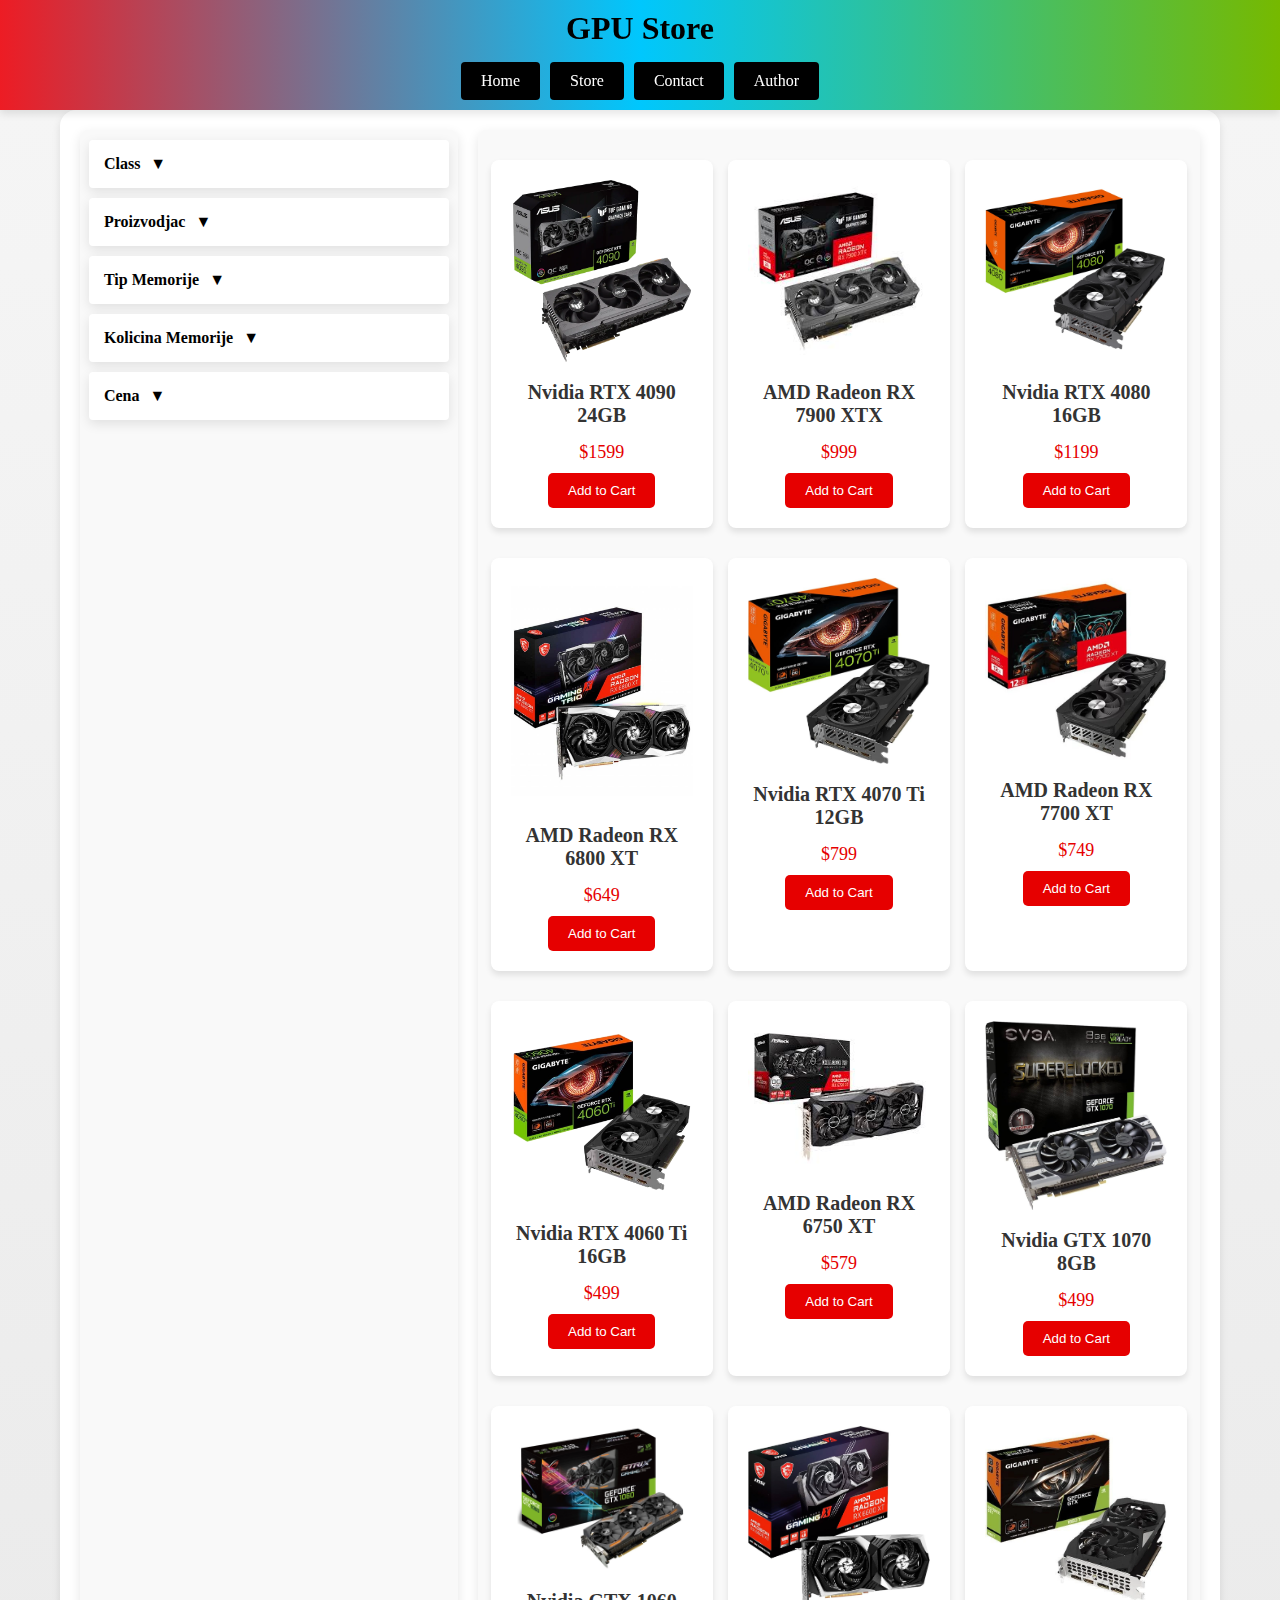
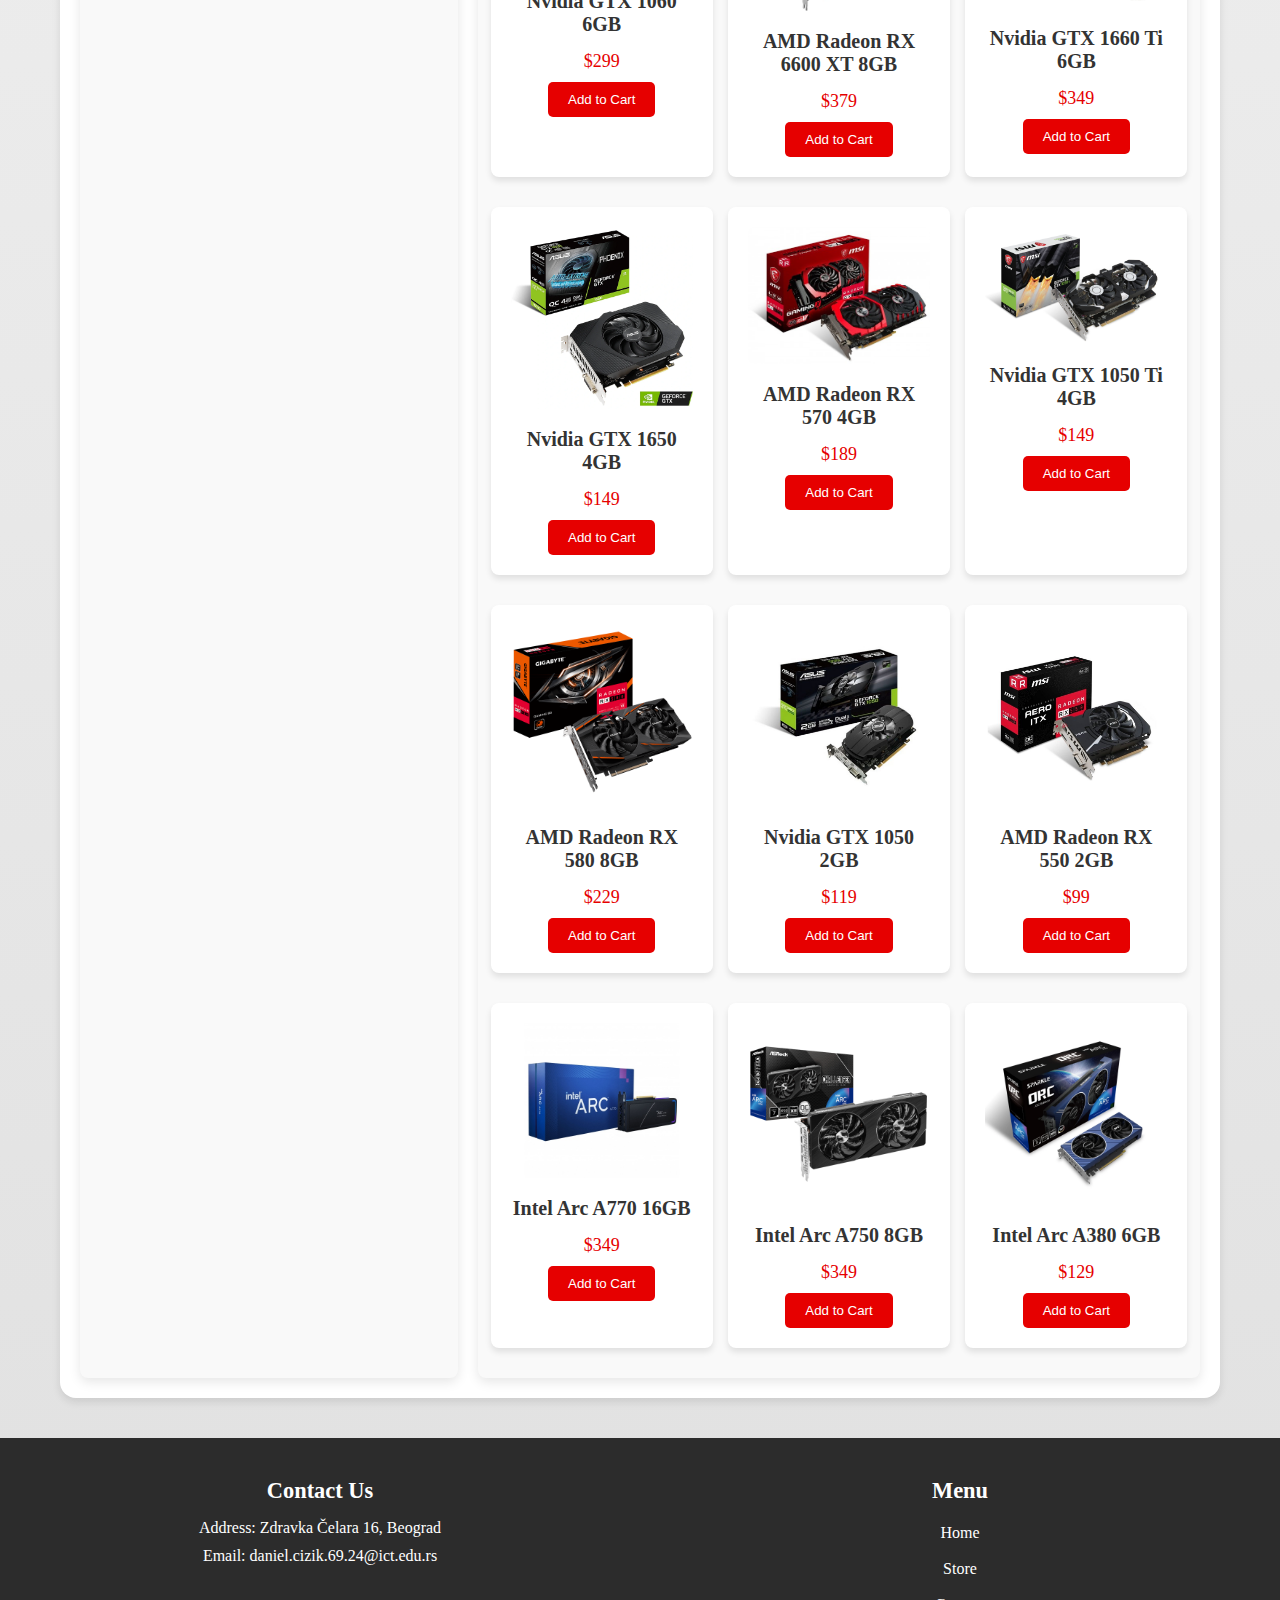
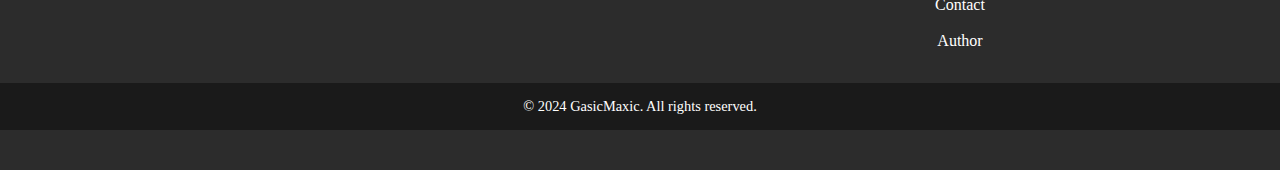
<file: GPU-Store/store/store.html>
<!DOCTYPE html>
<html lang="en">
  <head>
    <meta name="description" content="Explore our online store offering a variety of graphic cards including the latest models from Nvidia, AMD, and Intel. Use filters to easily find products by manufacturer, memory type, price, and more to make an informed purchase.">
    <meta charset="UTF-8" />
    <meta name="viewport" content="width=device-width, initial-scale=1.0" />
    <link rel="stylesheet" href="..\css/header.css" />
    <link rel="stylesheet" href="..\css/footer.css" />
    <link rel="stylesheet" href="..\css/storeStyle.css" />
    <link rel="icon" href="\img/graphic-card.png" type="image/x-icon" />

    <script src="/js/filteri.js"></script>
    <script src="/js/genProd.js"></script>
    <title>Gas</title>
  </head>
  <body>
    <div id="wrapper">
      <header id="header">
        <h1>GPU Store</h1>
        <nav>
          <ul>
            <li>
              <a href="\index.html">Home</a>
            </li>
            <li>
              <a href="/store/store.html">Store</a>
            </li>
            <li>
              <a href="/contact/contact.html">Contact</a>
            </li>
            <li>
              <a href="/autor/autor.html">Author</a>
            </li>
          </ul>
        </nav>
      </header>
      <div id="main">
        <div id="left">
          <div id="filters">
            <div class="filter">      
              <h2>Class</h2>
                <div class="checkboxes">
                  <input type="checkbox" name="high-end" id="high-end" />
                  <label for="high-end"> High-end</label>
                </br>
                  <input type="checkbox" name="mid-range" id="mid-range" />
                  <label for="mid-range"> Mid-range</label>
                </br>
                  <input type="checkbox" name="budget" id="budget" />
                  <label for="budget"> Budget</label>
                </div>
            </div>
            <div class="filter">      
                  <h2>Proizvodjac</h2>
                    <div class="checkboxes">
                      <input type="checkbox" name="AMD" id="AMD" />
                      <label for="AMD"> AMD</label>
                    </br>
                      <input type="checkbox" name="Intel" id="Intel" />
                      <label for="Intel"> Intel</label>
                    </br>
                      <input type="checkbox" name="Nvidia" id="Nvidia" />
                      <label for="Nvidia"> Nvidia</label>
                    </div>
                </div>
            <div class="filter">      
              <h2>Tip Memorije</h2>
                <div class="checkboxes">
                      
                  <input type="checkbox" name="GDDR5" id="GDDR5" />
                  <label for="GDDR5"> GDDR5</label><br>         
                  <input type="checkbox" name="GDDR6" id="GDDR6" />
                  <label for="GDDR6"> GDDR6</label><br>           
                  <input type="checkbox" name="GDDR6X" id="GDDR6X" />
                  <label for="GDDR6X"> GDDR6X</label>
                </div>
            </div>
            <div class="filter">      
              <h2>Kolicina Memorije</h2>      
                <div class="checkboxes">
                              
                  <input type="checkbox" name="2GB" id="2GB" />
                  <label for="2GB"> 2GB</label><br>           
                  <input type="checkbox" name="4GB" id="4GB" />
                  <label for="4GB"> 4GB</label><br>           
                  <input type="checkbox" name="6GB" id="6GB" />
                  <label for="6GB"> 6GB</label><br>             
                  <input type="checkbox" name="8GB" id="8GB" />
                  <label for="8GB"> 8GB</label><br>             
                  <input type="checkbox" name="12GB" id="12GB" />
                  <label for="12GB"> 12GB</label><br>             
                  <input type="checkbox" name="16GB" id="16GB" />
                  <label for="16GB"> 16GB</label><br>              
                  <input type="checkbox" name="24GB" id="24GB" />
                  <label for="24GB"> 24GB</label>
                </div>
            </div>
            <div class="filter">
              <h2 class="toggle">Cena</h2>
              <div class="checkboxes">
                <label for="cenamin">Min:</label>
                <input type="number" name="cenamin" id="cenamin" placeholder="0" value="1">
                
                <label for="cenamax">Max:</label>
                <input type="number" name="cenamax" id="cenamax" placeholder="1399" value="1599">
              </div>
            </div>
            
          </div>
        </div>
        <div id="right">
          <div id="products">
  
          </div>
        </div>
      </div>
      <footer>
        <div class="footer-content">
            <div class="footer-section">
                <h3>Contact Us</h3>
                <p>Address: Zdravka Čelara 16, Beograd</p>
                <p>Email: daniel.cizik.69.24@ict.edu.rs</p>
            </div>
            <div class="footer-section">
                <h3>Menu</h3>
                <ul>
                  <li><a href="..\index.html">Home</a></li>                
                  <li><a href="store.html">Store</a></li>
                  <li><a href="#">Contact</a></li>
                  <li><a href="#">Author</a></li>
                </ul>
            </div>
        </div>
        <div class="footer-bottom">
            <p>&copy; 2024 GasicMaxic. All rights reserved.</p>
        </div>
    </footer>
    </div>
  </body>
</html>
</file>
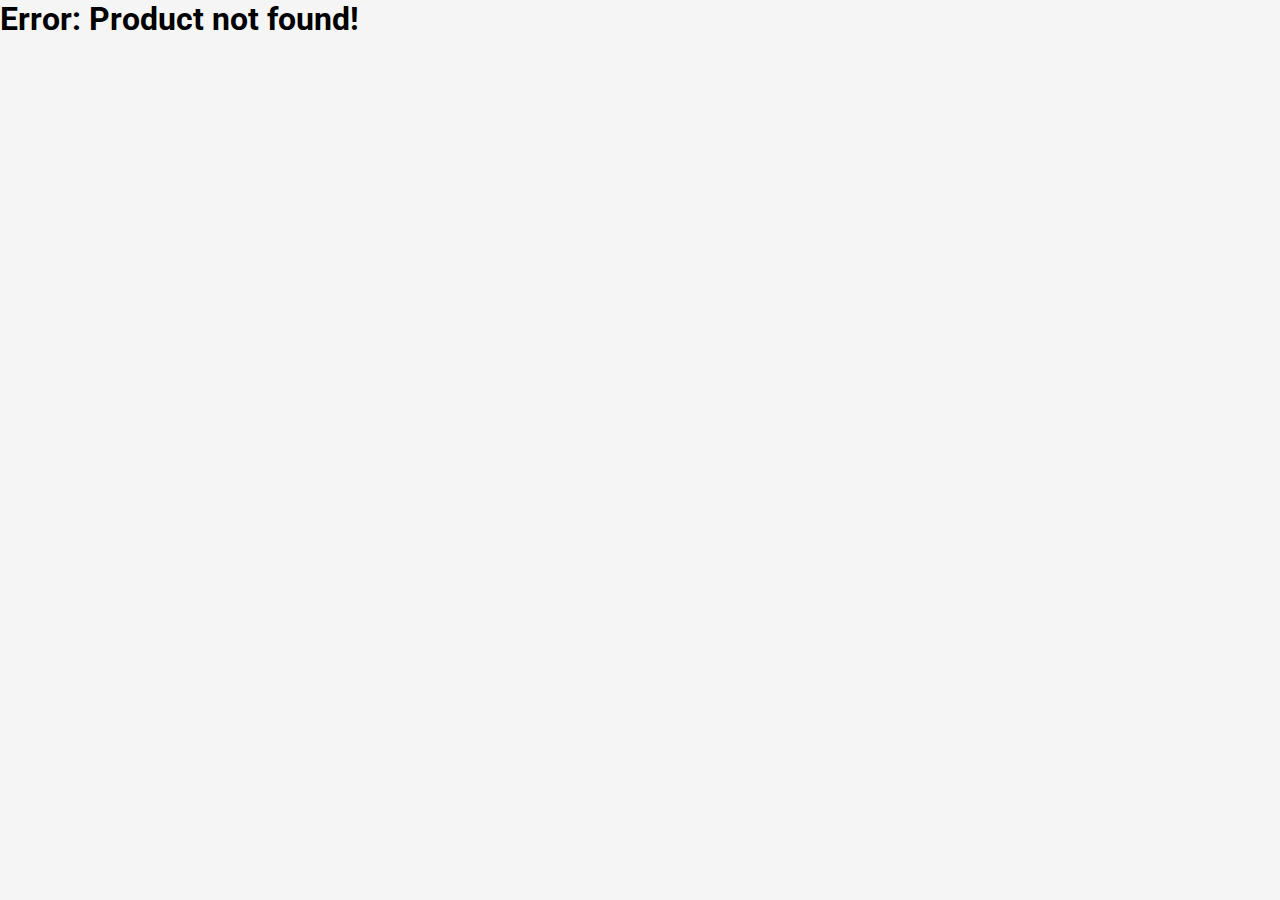
<file: GPU-Store/store/products/product.html>
<!DOCTYPE html>
<html lang="en">
  <head>
    <meta charset="UTF-8" />
    <meta name="viewport" content="width=device-width, initial-scale=1.0" />
    <title>RTX 4090 24GB</title>

    <!-- Google Fonts -->
    <link
      href="https://fonts.googleapis.com/css2?family=Roboto:wght@400;700&family=Montserrat:wght@400;700&display=swap"
      rel="stylesheet"
    />

    <!-- Font Awesome Icons -->
    <link
      rel="stylesheet"
      href="https://cdnjs.cloudflare.com/ajax/libs/font-awesome/6.0.0-beta3/css/all.min.css"
    />
    <link rel="stylesheet" href="../../css/footer.css" />
    <link rel="stylesheet" href="../../css/header.css" />
    <link rel="stylesheet" href="../../css/product.css" />
    <link rel="icon" href="../../img/graphic-card.png" type="image/x-icon" />
    <script src="./product.js"></script>
  </head>
  <body>
    <div id="wrapper">
      <header id="header">
        <h1>GPU Store</h1>
        <nav>
          <ul>
            <li><a href="../../index.html">Home</a></li>
            <li><a href="../index.html">Store</a></li>
            <li><a href="../../contact/index.html">Contact</a></li>
            <li><a href="../../autor/index.html">Author</a></li>
          </ul>
        </nav>
      </header>

      <!-- Product Container -->
      <div class="product-container">
        <!-- Product Image Section -->
        <div class="product-image">
          <img id="main-image" src="" alt="Main Product Image" />

          <!-- Thumbnails for Product Images -->
          <div class="thumbnails">
            <img
              src=""
              class="thumbnail"
              alt="Thumbnail 1"
              onclick="changeImage(this)"
            />
            <img
              src=""
              class="thumbnail"
              alt="Thumbnail 2"
              onclick="changeImage(this)"
            />
            <img
              src=""
              class="thumbnail"
              alt="Thumbnail 3"
              onclick="changeImage(this)"
            />
            <!-- Add more thumbnails as needed -->
          </div>
        </div>

        <!-- Product Details Section -->
        <div class="product-details">
          <h1 id="product-name">Product Title</h1>
          <p class="price" id="product-price">$99.99</p>
          <p class="description" id="product-description">
            A brief description of the product goes here. This could include key
            features, a short summary, or other relevant details.
          </p>

          <!-- Specifications Table -->
          <h2>Specifications</h2>
          <table>
            <tr>
              <th>Manufacturer</th>
              <td id="gpu-manufacturer"></td>
            </tr>
            <tr>
              <th>Memory Type</th>
              <td id="gpu-memory-type"></td>
            </tr>
            <tr>
              <th>VRAM</th>
              <td id="gpu-vram"></td>
            </tr>
            <tr>
              <th>Core Count</th>
              <td id="gpu-core-count"></td>
            </tr>
            <tr>
              <th>Base Clock</th>
              <td id="gpu-clock-speed"></td>
            </tr>
            <tr>
              <th>Boost Clock</th>
              <td id="gpu-boost-clock"></td>
            </tr>
            <tr>
              <th>TDP</th>
              <td id="gpu-tdp"></td>
            </tr>
            <tr>
              <th>Ports</th>
              <td id="gpu-ports"></td>
            </tr>
          </table>

          <!-- Quantity Selector -->
          <label for="quantity">Quantity:</label>
          <input type="number" id="quantity" value="1" min="1" max="10" />

          <!-- Action Buttons with Icons -->
          <button class="add-to-cart">
            <i class="fas fa-cart-plus"></i>Add to Cart
          </button>
          <button class="buy-now"><i class="fas fa-bolt"></i>Buy Now</button>
        </div>
      </div>

      <footer>
        <div class="footer-content">
          <div class="footer-section">
            <h3>Contact Us</h3>
            <p>Address: Zdravka Čelara 16, Beograd</p>
            <p>Email: daniel.cizik.69.24@ict.edu.rs</p>
          </div>
          <div class="footer-section">
            <h3>Menu</h3>
            <ul>
              <li><a href="../../index.html">Home</a></li>
              <li><a href="../index.html">Store</a></li>
              <li><a href="../../contact/index.html">Contact</a></li>
              <li><a href="../../autor/index.html">Author</a></li>
            </ul>
          </div>
        </div>
        <div class="footer-bottom">
          <p>&copy; 2024 GasicMaxic. All rights reserved.</p>
        </div>
      </footer>
    </div>
  </body>
</html>
</file>
<file: css/style.css>
* {
  margin: 0;
  padding: 0;
}

html,
body {
  overflow-x: hidden;
  width: 100%;
  box-sizing: border-box;
}

#wrapper {
  margin-top: 110px;
  width: 100%;
  background: linear-gradient(to bottom, #f5f5f5, #e0e0e0);
}

header {
  position: fixed;
  top: 0;
  left: 0;
  width: 100%;
  height: 110px;
  background: linear-gradient(to right, #ed1c24, #00c7fd, #76b900);
  box-shadow: 0 4px 8px rgba(0, 0, 0, 0.1);
}

header h1 {
  margin: 0 auto;
  text-align: center;
  padding: 10px;
  font-size: 2rem;
  color: #000;
}

header nav {
  margin: 0 auto;
  height: 50px;
  width: 100%;
  text-align: center;
}

header nav ul {
  list-style-type: none;
  margin: 0;
  padding: 0;
  display: inline-block;
}

header nav li {
  border-radius: 4px;
  margin: 5px;
  padding: 10px 20px;
  background-color: #000;
  width: auto;
  text-align: center;
  cursor: pointer;
  float: left;
  transition: 0.3s;
  display: inline-block; /* Keeps li elements aligned horizontally */
}

header nav li:hover {
  background-color: #2f2f2f;
}

header nav li a {
  display: block; /* Make the anchor take up the whole li */
  text-decoration: none;
  color: #fff;
  width: 100%; /* Make the anchor tag fill the li */
  height: 100%; /* Ensure the anchor tag fills the li's height */
}

#main {
  margin: 10px auto;
  max-width: 1200px;
  width: 100%;
  background-color: #fff;
  border-radius: 8px;
  box-shadow: 0 4px 8px rgba(0, 0, 0, 0.1);
  padding: 10px;
}

.offer {
  border-radius: 4px;
  width: 100%;
  background: linear-gradient(to right, #333, #555);
  /* background-color: #0e215a; */
  margin: 10px auto;
  box-shadow: 0 4px 8px rgba(0, 0, 0, 0.1);
  overflow: hidden;
  /* padding: 20px; */
}

.left {
  float: left;
  width: 50%;
  padding: 20px;
  box-sizing: border-box;
}

.offerImage {
  /* border-radius: 400px;
  background-color: #ffc220; */

  float: left;
  width: 50%;
  padding: 20px;
  box-sizing: border-box;
  /* box-shadow: 0 4px 8px rgba(0, 0, 0, 0.1); */
}
.offerImageBackground {
  margin: 0 auto;
  width: 400px;
  border-radius: 50%;
  background-color: #ffc220;
  box-shadow: 0 4px 8px rgba(0, 0, 0, 0.1);
}

.offerImage img {
  width: 100%;
  max-height: 400px;
  object-fit: contain;
}

.text {
  margin-top: 80px;
}

.left h2 {
  margin-bottom: 10px;
  color: #fff;
  text-align: center;
}

.text p {
  color: #fff;
  font-size: 1.1rem;
  line-height: 1.5;
  text-align: center;
}

.button {
  margin-top: 20px;
  text-align: center;
}

.left button {
  padding: 10px 20px;
  background-color: #ffc220;
  border: none;
  border-radius: 20px;
  color: #000;
  font-weight: 600;
  box-shadow: 0 4px 8px rgba(0, 0, 0, 0.1);
  cursor: pointer;
  transition: background-color 0.3s;
}

.left button:hover {
  background-color: #ff9f00;
}

.offer::after {
  content: "";
  display: block;
  clear: both;
}

footer {
  background-color: #2c2c2c;
  color: #fff;
  padding: 40px 0;
  text-align: center;
}

.footer-content {
  display: grid;
  grid-template-columns: 1fr 1fr;
  gap: 40px;
  margin-bottom: 20px;
  padding: 0 20px;
}

.footer-section h3 {
  font-size: 1.4rem;
  font-weight: bold;
  margin-bottom: 15px;
}

.footer-section p {
  font-size: 1rem;
  margin: 10px 0;
}

.footer-section ul {
  list-style: none;
  padding-left: 0;
  margin: 0;
}

.footer-section ul li {
  margin: 8px 0;
}

.footer-section ul li a {
  text-decoration: none;
  color: #fff;
  font-size: 1rem;
  display: block;
  padding: 5px 0;
}

.footer-section ul li a:hover {
  text-decoration: underline;
}

.footer-bottom {
  background-color: #1a1a1a;
  padding: 15px 0;
  font-size: 0.9rem;
}
.hero {
  display: grid;
  grid-template-columns: repeat(2, 1fr); /* 2 items per row */
  background: linear-gradient(to right, #333, #555);
  color: #fff;
  padding: 20px;
  column-gap: 20px;
}

.hero img {
  width: 100%;
  border-radius: 10px;
}

.hero-text {
  padding: 20px;
}

.cta-buttons a {
  display: inline-block;
  margin: 10px 10px 0 0;
  padding: 10px 20px;
  background: #ffc220;
  color: #000;
  font-weight: 600;
  text-decoration: none;
  border-radius: 5px;
  transition: background 0.3s;
}

.cta-buttons a:hover {
  background: #ff9f00;
}

.testimonials {
  background: #f7f7f7;
  padding: 40px 20px;
  text-align: center;
}

.testimonials h2 {
  margin-bottom: 20px;
}

.testimonial {
  display: inline-block; /* Inline-block for testimonials alignment */
  vertical-align: top;
  margin: 10px;
  max-width: 300px;
  text-align: left;
  background: #fff;
  padding: 20px;
  border-radius: 5px;
  box-shadow: 0 2px 5px rgba(0, 0, 0, 0.1);
}

.newsletter {
  background: #333;
  color: #fff;
  text-align: center;
  padding: 40px 20px;
}

.newsletter p {
  margin: 5px;
}

.newsletter input[type="email"] {
  padding: 10px;
  width: 200px;
  border: none;
  border-radius: 5px;
  margin-right: 10px;
}

.newsletter button {
  padding: 10px 20px;
  background: #ff4500;
  color: #fff;
  border: none;
  border-radius: 5px;
  cursor: pointer;
  transition: 0.3s;
}
.newsletter button:hover {
  background: #ff3500;
}

@media (max-width: 480px) {
  .left h2 {
    font-size: 1.2rem;
  }

  .text p {
    font-size: 1rem;
  }
}
@media (max-width: 768px) {
  #main {
    width: 100%;
    padding: 0;
  }
  .text {
    margin-top: 20px;
  }
  .hero {
    grid-template-columns: 1fr;
  }

  .left,
  .offerImage {
    width: 100%;
    float: none;
    padding: 10px;
  }

  .offerImage img {
    width: 100%;
  }

  .left button {
    width: 100%;
  }

  .footer-content {
    grid-template-columns: 1fr;
    padding: 0 10px;
  }

  .footer-bottom {
    font-size: 1rem;
  }

  .footer-section ul li a {
    font-size: 0.9rem;
  }
}
</file>
<file: GPU-Store/css/header.css>
* {
  margin: 0;
  padding: 0;
}

html,
body {
  overflow-x: hidden;
  width: 100%;
  box-sizing: border-box;
}

#wrapper {
  margin-top: 110px;
  width: 100%;
  background: linear-gradient(to bottom, #f5f5f5, #e0e0e0);
}

header {
  position: fixed;
  top: 0;
  left: 0;
  width: 100%;
  height: 110px;
  background: linear-gradient(to right, #ed1c24, #00c7fd, #76b900);
  box-shadow: 0 4px 8px rgba(0, 0, 0, 0.1);
}

header h1 {
  margin: 0 auto;
  text-align: center;
  padding: 10px;
  font-size: 2rem;
  color: #000;
}

header nav {
  margin: 0 auto;
  height: 50px;
  width: 100%;
  text-align: center;
}

header nav ul {
  list-style-type: none;
  margin: 0;
  padding: 0;
  display: inline-block;
}

header nav li {
  border-radius: 4px;
  margin: 5px;
  padding: 10px 20px;
  background-color: #000;
  width: auto;
  text-align: center;
  cursor: pointer;
  float: left;
  transition: 0.3s;
}

header nav li:hover {
  background-color: #2f2f2f;
}

header nav li a {
  display: block; /* Make the anchor take up the whole li */
  text-decoration: none;
  color: #fff;
  width: 100%; /* Make the anchor tag fill the li */
  height: 100%; /* Ensure the anchor tag fills the li's height */
}
</file>
<file: GPU-Store/css/footer.css>
footer {
  background-color: #2c2c2c;
  color: #fff;
  padding: 40px 0;
  text-align: center;
}

.footer-content {
  display: grid;
  grid-template-columns: 1fr 1fr;
  gap: 40px;
  margin-bottom: 20px;
  padding: 0 20px;
}

.footer-section h3 {
  font-size: 1.4rem;
  font-weight: bold;
  margin-bottom: 15px;
}

.footer-section p {
  font-size: 1rem;
  margin: 10px 0;
}

.footer-section ul {
  list-style: none;
  padding-left: 0;
  margin: 0;
}

.footer-section ul li {
  margin: 8px 0;
}

.footer-section ul li a {
  text-decoration: none;
  color: #fff;
  font-size: 1rem;
  display: block;
  padding: 5px 0;
}

.footer-section ul li a:hover {
  text-decoration: underline;
}

.footer-bottom {
  background-color: #1a1a1a;
  padding: 15px 0;
  font-size: 0.9rem;
}
</file>
<file: GPU-Store/css/autor.css>
#main {
  height: 350px;
  padding: 150px;
}

body {
  font-family: "Roboto", sans-serif;
}
#image {
  float: left;
  width: 50%;
  text-align: center;
}
#image img {
  width: 50%;
  border-radius: 8px;
}
#text {
  height: 350px;
  width: 50%;
  float: left;
  text-align: center;
}
h2 {
  margin: 131.5px auto;
  vertical-align: middle;
}
</file>
<file: GPU-Store/css/storeStyle.css>
* {
  margin: 0;
  padding: 0;
}
body {
  overflow-x: hidden;
}
#wrapper {
  margin-top: 110px;
  width: 100%;
  min-height: 100vh;
  height: auto;
  background: linear-gradient(to bottom, #f5f5f5, #e0e0e0);
}
#main {
  padding: 20px;
  border-radius: 16px;
  margin: 40px auto;
  width: 100%;
  max-width: 1160px;
  background-color: #fff;
  box-shadow: 0 4px 8px rgba(0, 0, 0, 0.1);
  box-sizing: border-box;
  display: flex;
  flex-wrap: wrap;
}

#left {
  flex: 1 1 33.3%;
  background-color: #f9f9f9;
  border-radius: 8px;
  box-shadow: 0 4px 12px rgba(0, 0, 0, 0.1);
  margin-right: 20px;
}

#right {
  flex: 1 1 64%;
  background-color: #f9f9f9;
  border-radius: 8px;
  box-shadow: 0 4px 12px rgba(0, 0, 0, 0.1);
}

.filter {
  padding: 10px;
  margin: 10px auto;
  width: 90%;
  background-color: #fff;
  border-radius: 4px;
  box-shadow: 0 4px 12px rgba(0, 0, 0, 0.1);
}

.filter .checkboxes {
  display: none;
  margin-top: 10px;
  max-height: 200px;
  overflow-y: auto;
}

.filter h2 {
  cursor: pointer;
  padding: 5px;
  font-size: 16px;
  font-weight: bold;
}

.filter .checkboxes input {
  margin-right: 10px;
  vertical-align: middle;
}

.filter .checkboxes label {
  display: inline-block;
  font-size: 14px;
  margin-right: 15px;
  vertical-align: middle;
}

.filter h2.active + .checkboxes {
  display: block;
}

.filter h2.active::after {
  content: "▲";
  margin-left: 10px;
}

.filter h2::after {
  content: "▼";
  margin-left: 10px;
}

.checkboxes {
  display: none; /* Initially hidden */
  padding: 10px 0;
}

.checkboxes label {
  font-size: 14px;
  color: #333;
  /* margin-right: 5px; */
  display: inline-block;
}

.checkboxes input[type="number"] {
  width: 15%; /* Fixed width for consistent layout */
  padding: 8px;
  border: 1px solid #ccc;
  border-radius: 4px;
  box-shadow: inset 0 1px 3px rgba(0, 0, 0, 0.1);
  display: inline-block;
  /* margin-right: 10px; */
}

/* Show the checkboxes when h2 is active */
.filter h2.active + .checkboxes {
  display: block;
}
#products {
  display: grid;
  grid-gap: 30px 10px;
  margin: 20px auto;
  justify-content: center;
  width: 100%;
  padding: 10px;
  box-sizing: border-box;
}
@media (min-width: 1200px) {
  #products {
    grid-template-columns: repeat(3, 1fr); /* 3 items per row */
  }
}

@media (min-width: 800px) and (max-width: 1199px) {
  #products {
    grid-template-columns: repeat(2, 1fr); /* 2 items per row */
  }
}

@media (max-width: 799px) {
  #products {
    grid-template-columns: repeat(1, 1fr); /* 1 item per row */
  }
  #left {
    width: 100%;
    margin-right: 0;
    padding: 0;
    position: relative;
  }

  #main {
    flex-direction: column;
  }
}

.product {
  background-color: #fff;
  width: 80%;
  height: auto;
  border-radius: 8px;
  justify-self: center;
  text-align: center;
  padding: 20px;
  box-shadow: 0px 4px 6px rgba(0, 0, 0, 0.1);
}
.product a {
  text-decoration: none;
}

.product img {
  width: 100%;
  height: auto;
  border-radius: 8px;
}

.product h2 {
  font-size: 20px;
  margin: 15px 0;
  color: #333;
}

.product .price {
  font-size: 18px;
  color: #e60000;
  margin: 10px 0;
}

.add-to-cart-btn {
  background-color: #e60000;
  color: white;
  border: none;
  padding: 10px 20px;
  border-radius: 5px;
  cursor: pointer;
  transition: background-color 0.3s ease;
}

.add-to-cart-btn:hover {
  background-color: #990000;
}
</file>
<file: GPU-Store/css/product.css>
* {
  margin: 0;
}

body {
  font-family: "Roboto", sans-serif;
  margin: 0;
  padding: 0;
  background-color: #f5f5f5;
}

.breadcrumb {
  margin: 20px;
  font-size: 0.9em;
}

.breadcrumb a {
  color: #000;
  text-decoration: none;
}
#wrapper {
  padding-top: 10px;
}
.product-container {
  min-height: 800px;
  display: flex;
  flex-wrap: wrap;
  max-width: 1200px;
  margin: 40px auto;
  background: #fff;
  padding: 20px;
  border-radius: 8px;
  box-shadow: 0 4px 8px rgba(0, 0, 0, 0.1);
  font-family: "Montserrat", sans-serif;
}

.product-image {
  flex: 1;
  max-width: 500px;
  margin-right: 20px;
}

.product-image img {
  width: 100%;
  border-radius: 8px;
}

.thumbnails {
  display: flex;
  gap: 10px;
  margin-top: 10px;
  max-height: 100px;
  overflow-x: auto;
  overflow-y: hidden;
  padding: 5px 0;
}

.thumbnails::-webkit-scrollbar {
  height: 8px;
}

.thumbnails::-webkit-scrollbar-thumb {
  background: #888;
  border-radius: 4px;
}

.thumbnails::-webkit-scrollbar-thumb:hover {
  background: #555;
}

.thumbnails img {
  width: 80px;
  height: 80px;
  border-radius: 4px;
  cursor: pointer;
  border: 2px solid transparent;
  object-fit: cover;
}

.thumbnails img:hover {
  border-color: #333;
}

.product-details {
  flex: 1;
  max-width: 500px;
}

.product-details h1 {
  font-size: 2em;
  margin-bottom: 10px;
  font-weight: 700;
}

.price {
  font-size: 1.5em;
  color: #e63946;
  margin-bottom: 20px;
}

.description {
  font-size: 1em;
  color: #555;
  margin-bottom: 20px;
}

label,
input {
  display: block;
  margin: 5px 0;
}

input[type="number"] {
  width: 50px;
  padding: 5px;
  font-size: 1em;
  text-align: center;
}

.add-to-cart,
.buy-now {
  display: inline-block;
  padding: 12px 20px;
  font-size: 1em;
  border: none;
  border-radius: 4px;
  cursor: pointer;
  margin-right: 10px;
  margin-top: 10px;
  font-weight: 700;
  font-family: "Montserrat", sans-serif;
}

.add-to-cart {
  background-color: #2a9d8f;
  color: #fff;
}

.add-to-cart:hover {
  background-color: #21867a;
}

.buy-now {
  background-color: #e63946;
  color: #fff;
}

.buy-now:hover {
  background-color: #c1323c;
}

.add-to-cart i,
.buy-now i {
  margin-right: 8px;
}
</file>
